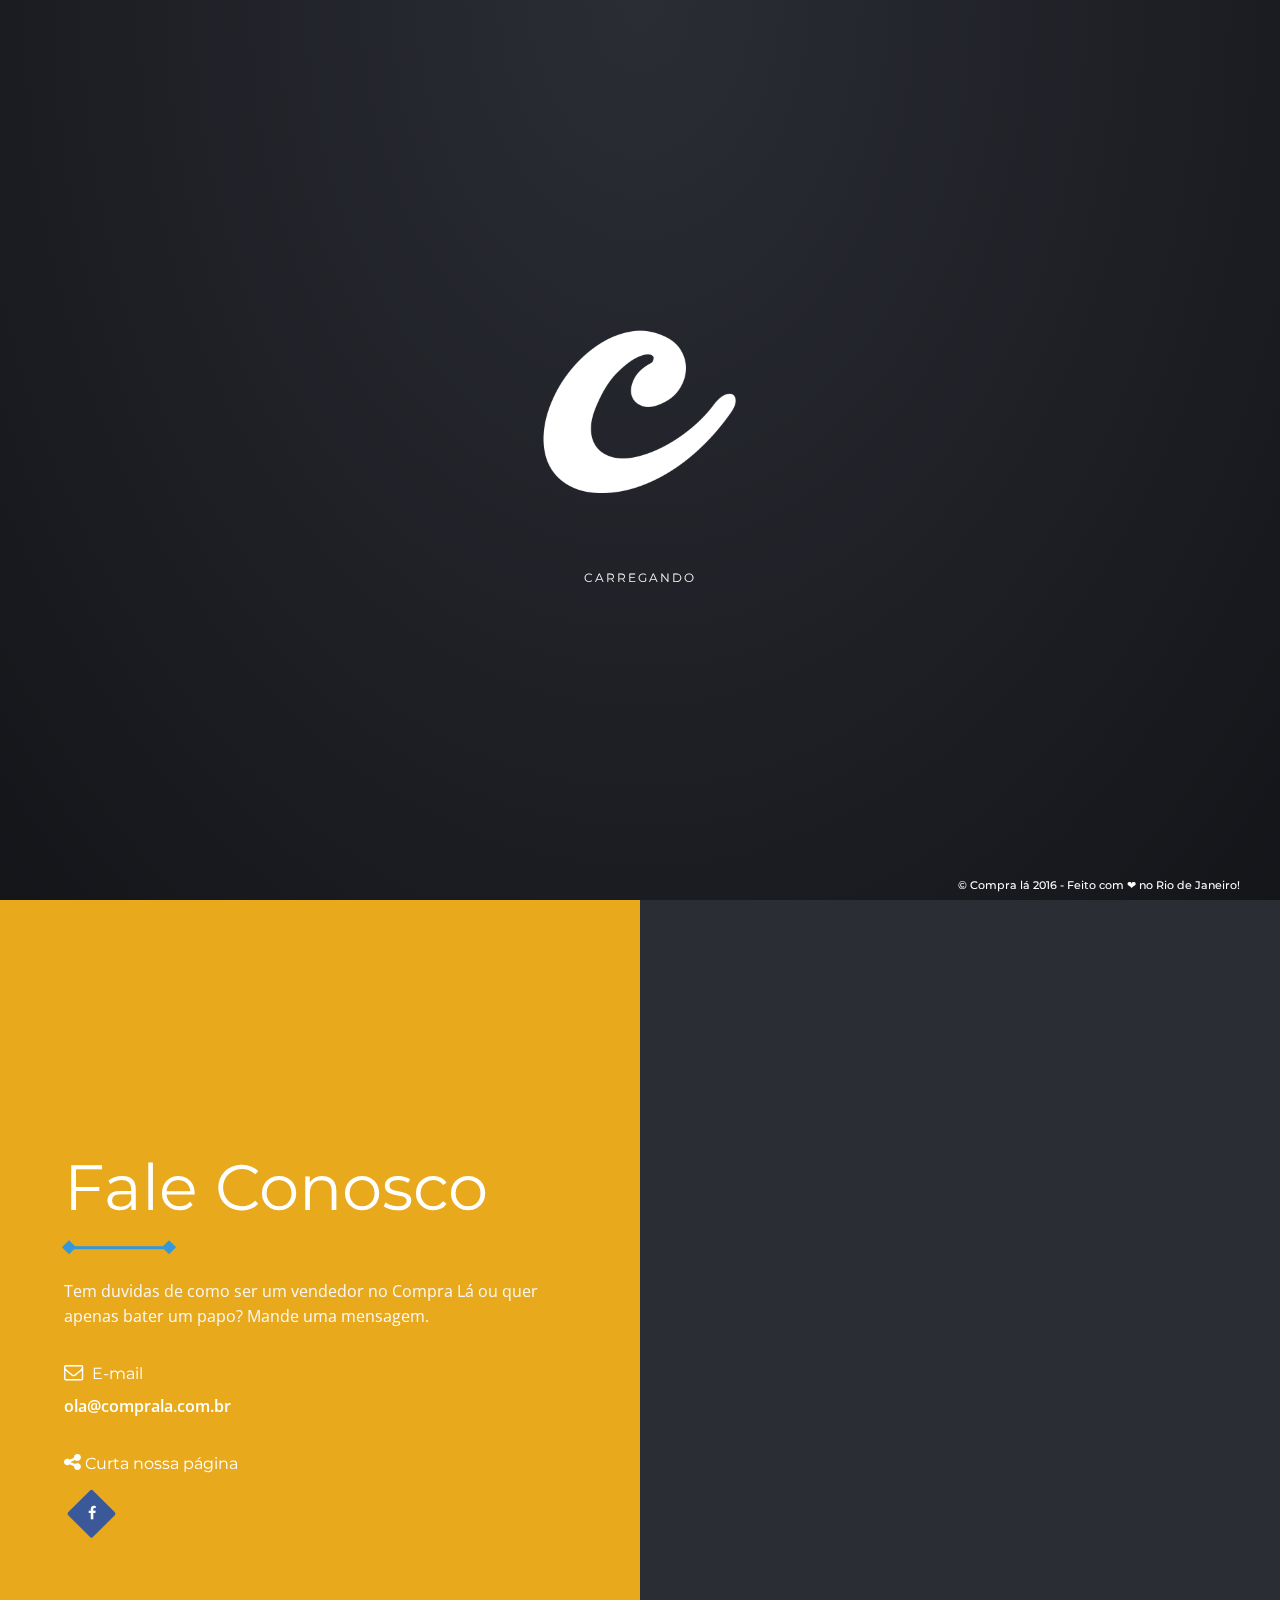
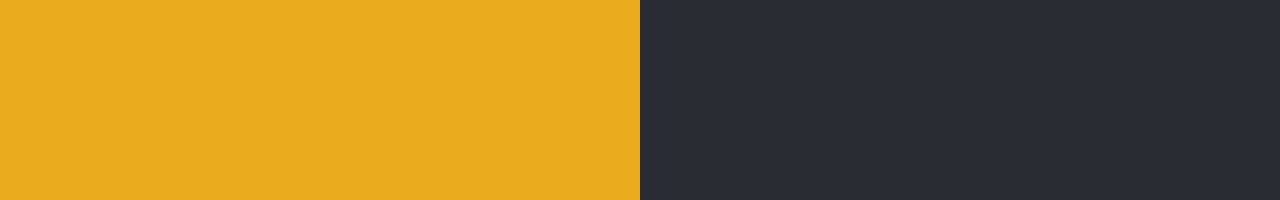
<file: Landing Page/index.html>
<!DOCTYPE html>
<html lang="en-us" class="no-js">

	<head>
		<meta charset="utf-8">
        <title>Compra Lá: Compra e venda de serviços</title>
        <meta name="description" content="COMPRA LÁ">
        <meta name="viewport" content="width=device-width, initial-scale=1.0">
        <meta name="author" content="Vinícius Terranova">

        <!-- ================= Favicon ================== -->
        <!-- Standard -->
        <link rel="shortcut icon" href="img/favicon.png">
        <!-- Retina iPad Touch Icon-->
        <link rel="apple-touch-icon" sizes="144x144" href="img/favicon-retina-ipad.png">
        <!-- Retina iPhone Touch Icon-->
        <link rel="apple-touch-icon" sizes="114x114" href="img/favicon-retina-iphone.png">
        <!-- Standard iPad Touch Icon--> 
        <link rel="apple-touch-icon" sizes="72x72" href="img/favicon-standard-ipad.png">
        <!-- Standard iPhone Touch Icon--> 
        <link rel="apple-touch-icon" sizes="57x57" href="img/favicon-standard-iphone.png">

        <!-- ============== Resources style ============== -->
        <link rel="stylesheet" href="css/style-3.css" />

		<!-- Modernizr runs quickly on page load to detect features -->
		<script src="js/modernizr.js"></script>
	</head>
	
	<body>

	<!-- OPEN - Loading part -->
	<div class="loading-part animated-middle">

		<!-- OPEN - Content -->
		<div class="item-title text-center">

			<!-- Your logo -->
			<img src="img/logoLoading.png" alt="" class="logo-loading" />

			<!-- Dots loading -->
			<div class="loader">
				<span></span>
				<span></span>
				<span></span>
			</div>

			<p class="loading-text">CARREGANDO</p>

		</div> <!-- CLOSE - Content -->

	</div> <!-- CLOSE - Loading part -->

	<!-- Main borders around the screen -->
	<!-- <div class="border-bar-top"></div>
	<div class="border-bar-right"></div>
	<div class="border-bar-bottom"></div>
	<div class="border-bar-left"></div> -->

	<!-- OPEN - MultiScroll Div -->
	<div id="multi-div">

		<!-- OPEN - LEFT PART -->
		<div class="ms-left animated-middle">
				
			<!-- OPEN - 1st Left Part -->
			<div class="ms-section" id="left1">
				
				<!-- Overlay -->
				<div class="overlay"></div>

				<!-- OPEN - Content -->
				<div class="item-title text-center">

					<!-- Your logo -->
					<img src="img/logo2.png" alt="" class="brand-logo"/>
					
					<h1>v2.0</h1>

					<div class="separator-middle"></div>

					<p>Um novo Compra Lá está nascendo. Novas ferramentas, novas categorias, muitos serviços. Fique ligado!</p>

				</div> <!-- CLOSE - Content -->

				<!-- Mouse Scroll -->
				<div class="mouse"></div>

				<p class="scroll">SCROLL
					<br>
					<span>ou use as setas &nbsp;<i class="fa fa-arrow-circle-down"></i> <i class="fa fa-arrow-circle-up"></i></span>
				</p>
			
			</div> <!-- CLOSE - 1st Left Part -->

			

			<!-- OPEN - 4th Left Part -->
			<div class="ms-section" id="left4">

				<!-- Overlay -->
				<!--<div class="overlay"></div>-->

				<!-- OPEN - Content -->
				<div class="item-title">
					
					<h2>Fale Conosco</h2>

	            	<div class="separator"></div>

	            	<p>Tem duvidas de como ser um vendedor no Compra Lá ou quer apenas bater um papo? Mande uma mensagem.</p>
	            	
					<!-- OPEN - Contact row -->
					<div class="row">

						<!-- OPEN - Block contact -->
						<div class="col-xs-12 col-sm-12 col-lg-4 block-contact">
							
							<h3><i class="fa fa-envelope-o"></i> E-mail</h3>

							<p>
								<strong><a href="mailto:moet@exemple.com">ola@comprala.com.br</a></strong><br>
							</p>

						</div> <!-- CLOSE - Block contact -->

					</div> <!-- CLOSE - Contact row -->

					<!-- OPEN - Contact row -->
					<div class="row">

						<!-- OPEN - Block contact -->
						<div class="col-xs-12 col-sm-12 col-lg-12 block-contact">

							<h3><i class="fa fa-share-alt"></i>Curta nossa página</h3>

							<!-- OPEN - Social Media -->
							<div id="social-nav">
								<ul>
									<!-- Facebook -->
									<li data-toggle="tooltip" data-placement="bottom" data-title="Like us!" data-trigger="hover">
										<a href="http://www.facebook.com/CompreLa" target="_blank" class="facebook-color social-media"><i class="fa fa-facebook"></i></a>
									</li>

								</ul>
							</div> <!-- CLOSE - Social Media -->

						</div> <!-- CLOSE - Block contact -->

					</div> <!-- CLOSE - Contact row -->

				</div> <!-- CLOSE - Content -->

			</div> <!-- CLOSE - 4th Left Part -->

		</div> <!-- CLOSE - LEFT PART -->

		<!-- OPEN - RIGHT PART -->
		<div class="ms-right animated-middle" id="right-part">

			<!-- OPEN - 1st Right Part -->
			<div class="ms-section" id="right1">
				
				<!-- Overlay -->
				<!--<div class="overlay"></div>-->

				<!-- OPEN - Content -->
				<div class="item-title text-center">

					<!-- OPEN - Countdown part -->
					<div id="countdown_dashboard">

						<!-- OPEN - Countdown row -->
						<div class="row">
	                
	                        <!-- OPEN - Figures days -->
	                        <div class="col-xs-12 col-sm-12 col-lg-12 dash-glob">
	                            
	                            <!-- Days / if you need only 2 figures for the day, delete the first line <div class="digit">0</div> -->
	                            <div class="dash days_dash">
	                                 <!-- <div class="digit animated-middle opacity-0">0</div> -->
	                                <div class="digit animated-middle opacity-0">0</div>
	                                <div class="digit animated-middle opacity-0">0</div>
	                                <div class="text-right animated-middle opacity-0">Dias</div>
	                            </div>

	                        </div> <!-- CLOSE - Figures days -->

	                        <!-- OPEN - Text under -->
	                        <div class="col-xs-12 col-sm-12 col-lg-12 text-day">

	                        	<!-- <h3>Days Before the Launch...</h3> -->
	                        	<h3 class="text-news animated-middle opacity-0">...para o<span class="point"> grande lançamento</span></h3>

			                	<!-- OPEN - Newsletter part -->
								<div id="subscribe" class="animated-middle opacity-0">

					                <!-- OPEN - Newsletter form -->
					                <form action="php/notify-me.php" id="notifyMe" method="POST">

					                    <div class="form-group">

					                        <div class="controls">
					                            
					                        	<!-- Field  -->
					                        	<input type="text" id="mail-sub" name="email" placeholder="Digite seu e-mail e fique ligado!" onfocus="this.placeholder = ''" onblur="this.placeholder = 'Digite seu e-mail e fique ligado!'" class="form-control email srequiredField" />

					                            <!-- Button  -->
					                            <button class="btn btn-lg submit">Me avise!</button>

					                            <div class="clear"></div>

					                        </div>

					                    </div>

					                </form> <!-- CLOSE - Newsletter form -->

									<!-- OPEN - Newsletter message -->
									<div class="block-message">

										<div class="message">

											<p class="notify-valid"></p>

										</div>

									</div> <!-- CLOSE - Newsletter message -->

				        		</div> <!-- CLOSE - Newsletter part -->

	                        </div> <!-- CLOSE - Text under -->

	                    </div> <!-- CLOSE - Countdown row -->

	                </div> <!-- CLOSE - Countdown part -->

				</div> <!-- CLOSE - Content -->

			</div> <!-- CLOSE - 1st Right Part -->
			
			<!-- OPEN - 4th Right Part -->
			<div class="ms-section" id="right4">

				<!-- Overlay -->
				<div class="overlay"></div>

				<!-- OPEN - Content -->
				<div class="item-title text-center">
				
					<!-- Contact form -->
                	<form id="contact-form" name="contact-form" method="POST" data-name="Contact Form">

                		<div class="row">

                            <!-- Full name -->
                            <div class="col-xs-12 col-sm-6 col-lg-6">
                                <div class="form-group">
                                    <input type="text" id="name" class="form form-control" placeholder="Nome" onfocus="this.placeholder = ''" onblur="this.placeholder = 'Nome'" name="name" data-name="Name" required>
                                </div>
                            </div>

                            <!-- E-mail -->
                            <div class="col-xs-12 col-sm-6 col-lg-6">
                                <div class="form-group">
                                    <input type="email" id="email" class="form form-control" placeholder="E-mail" onfocus="this.placeholder = ''" onblur="this.placeholder = 'E-mail'" name="email-address" data-name="Email Address" required>
                                </div>
                            </div>

                            <!-- Subject -->
                            <div class="col-xs-12 col-sm-12 col-lg-12">
                                <div class="form-group">
                                    <input type="text" id="subject" class="form form-control" placeholder="Assunto" onfocus="this.placeholder = ''" onblur="this.placeholder = 'Assunto'" name="subject" data-name="Subject">
                                </div>
                            </div>

                            <!-- Message -->
                            <div class="col-xs-12 col-sm-12 col-lg-12 no-padding">
                                <div class="form-group">
                                    <textarea id="text-area" class="form textarea form-control" placeholder="Mensagem" onfocus="this.placeholder = ''" onblur="this.placeholder = 'Mensagem'" name="message" data-name="Text Area" required></textarea>
                                </div>
                            </div>

                        </div>

                    	<!-- Button submit -->
                    	<button type="submit" id="valid-form" class="btn btn-color">Enviar</button>
        
                    </form>
                    <!-- /. Contact form -->
                        
					<div id="block-answer">
						<div id="answer"></div>
					</div>

				</div> <!-- CLOSE - Content -->

			</div> <!-- CLOSE - 4th Right Part -->

		</div> <!-- CLOSE - RIGHT PART -->

	</div> <!-- CLOSE - MultiScroll Div -->

	<!-- Social -->
	<div class="social-icons animated-middle opacity-0">
		<a href="http://www.facebook.com/CompreLa" target="_blank" title=""><i class="fa fa-facebook"></i></a>
	</div>

	<!-- Copyright -->
	<p class="copyright">© Compra lá 2016 - Feito com &#10084; no Rio de Janeiro!</p>

	<!-- ///////////////////\\\\\\\\\\\\\\\\\\\ -->
    <!-- ********** Resources jQuery ********** -->
    <!-- \\\\\\\\\\\\\\\\\\\/////////////////// -->
	
	<!-- * Libraries jQuery, Easing and Bootstrap - Be careful to not remove them * -->
	<script src="js/jquery.min.js"></script>
	<script src="js/jquery.easings.min.js"></script>
	<script src="js/bootstrap.min.js"></script>

	<!-- Google Maps API -->
	<script src="http://maps.google.com/maps/api/js?sensor=false"></script>

	<!-- Countdown plugin -->
	<script src="js/countdown.js"></script>

	<!-- Newsletter plugin -->
	<script src="js/notifyMe.js"></script>

	<!-- MultiScroll plugin -->
	<script src="js/jquery.multiscroll.js"></script>

	<!-- Main JS File -->
	<script src="js/main.js"></script>

	<!-- Contact form plugin -->
	<script src="js/contact-me.js"></script>

	<!-- Swipebox plugin -->
	<script src="js/jquery.swipebox.js"></script>

	<!-- Background plugin -->
	<script src="js/vegas.js"></script>

	<!-- Background settings -->
	<script>
  
	// Section ----------------------- **
	$('#left1').vegas({
        slides: [
            { src: 'img/left-slide-1.jpg' },
        ],

        // Delay beetween slides in milliseconds.
	    delay: 5000,

		// Chose your transition effect (See the documentation provided in your download pack)
		transition: 'slideUp',

		align:              'top',
        valign:             'right',
    });

    // Section ----------------------- **
    $('#left2').vegas({
        slides: [
            { src: 'img/left-slide-2.jpg' },
        ]
    });

    // Section ----------------------- **
    $('#left3').vegas({
        slides: [
            { src: 'img/left-slide-2.jpg' },
        ]
    });

    // Section ----------------------- **
    $('#left4').vegas({
        slides: [
            { src: 'img/left-slide-2.jpg' },
        ]
    });

    // Section ----------------------- **
    $('#right1').vegas({
        slides: [
            { src: 'img/right-slide-1.jpg' },
        ],

        // Delay beetween slides in milliseconds.
	    delay: 5000,

		// Chose your transition effect (See the documentation provided in your download pack)
		transition: 'slideDown',

		align:              'top',
        valign:             'left',
    });

    // Section ----------------------- **
    $('#right2').vegas({
        slides: [
            { src: 'img/right-slide-2.jpg' },
        ]
    });

    // Section ----------------------- **
    $('#right3').vegas({
        slides: [
            { src: 'img/right-slide-2.jpg' },
        ]
    });

    // Section ----------------------- **
    $('#right4').vegas({
        slides: [
            { src: 'img/right-slide-2.jpg' },
        ]
    });
	    
	</script>

	<!--[if lt IE 10]><script type="text/javascript" src="js/placeholder.js"></script><![endif]-->

	</body>

</html>
</file>
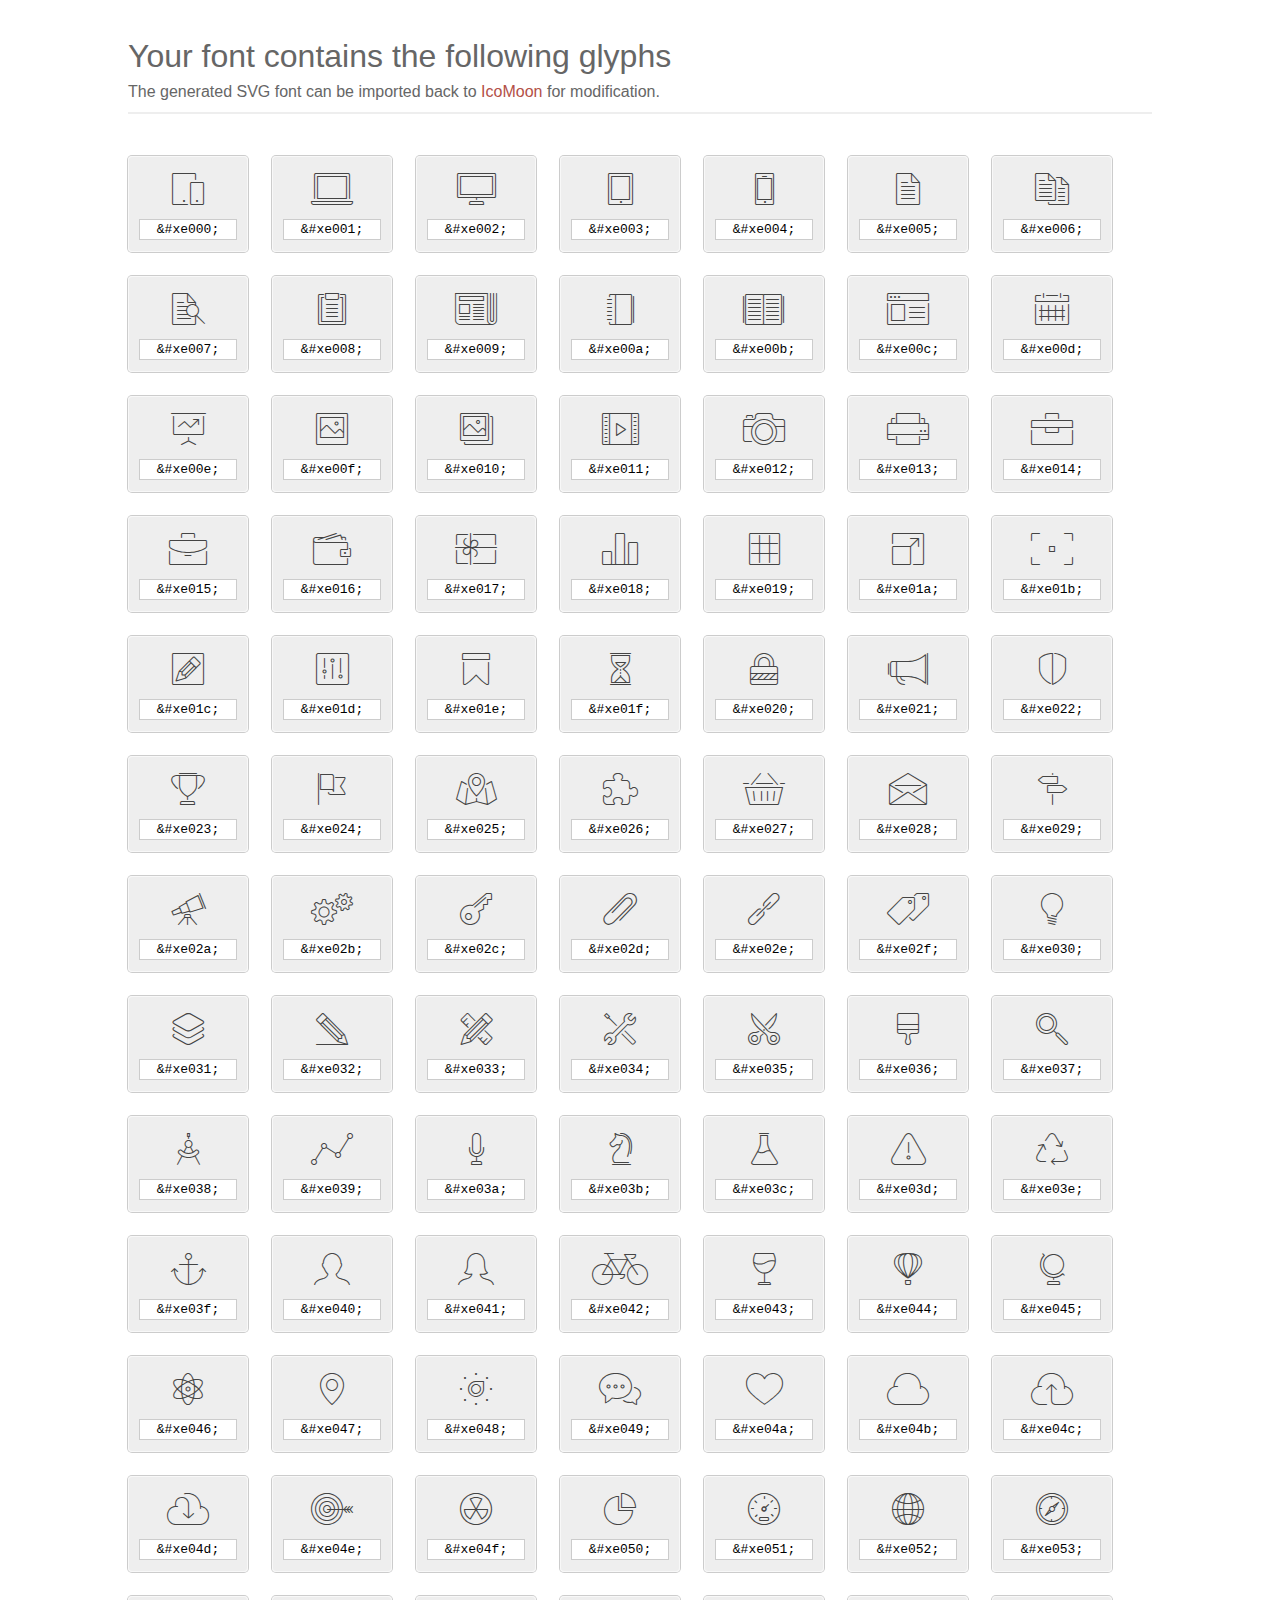
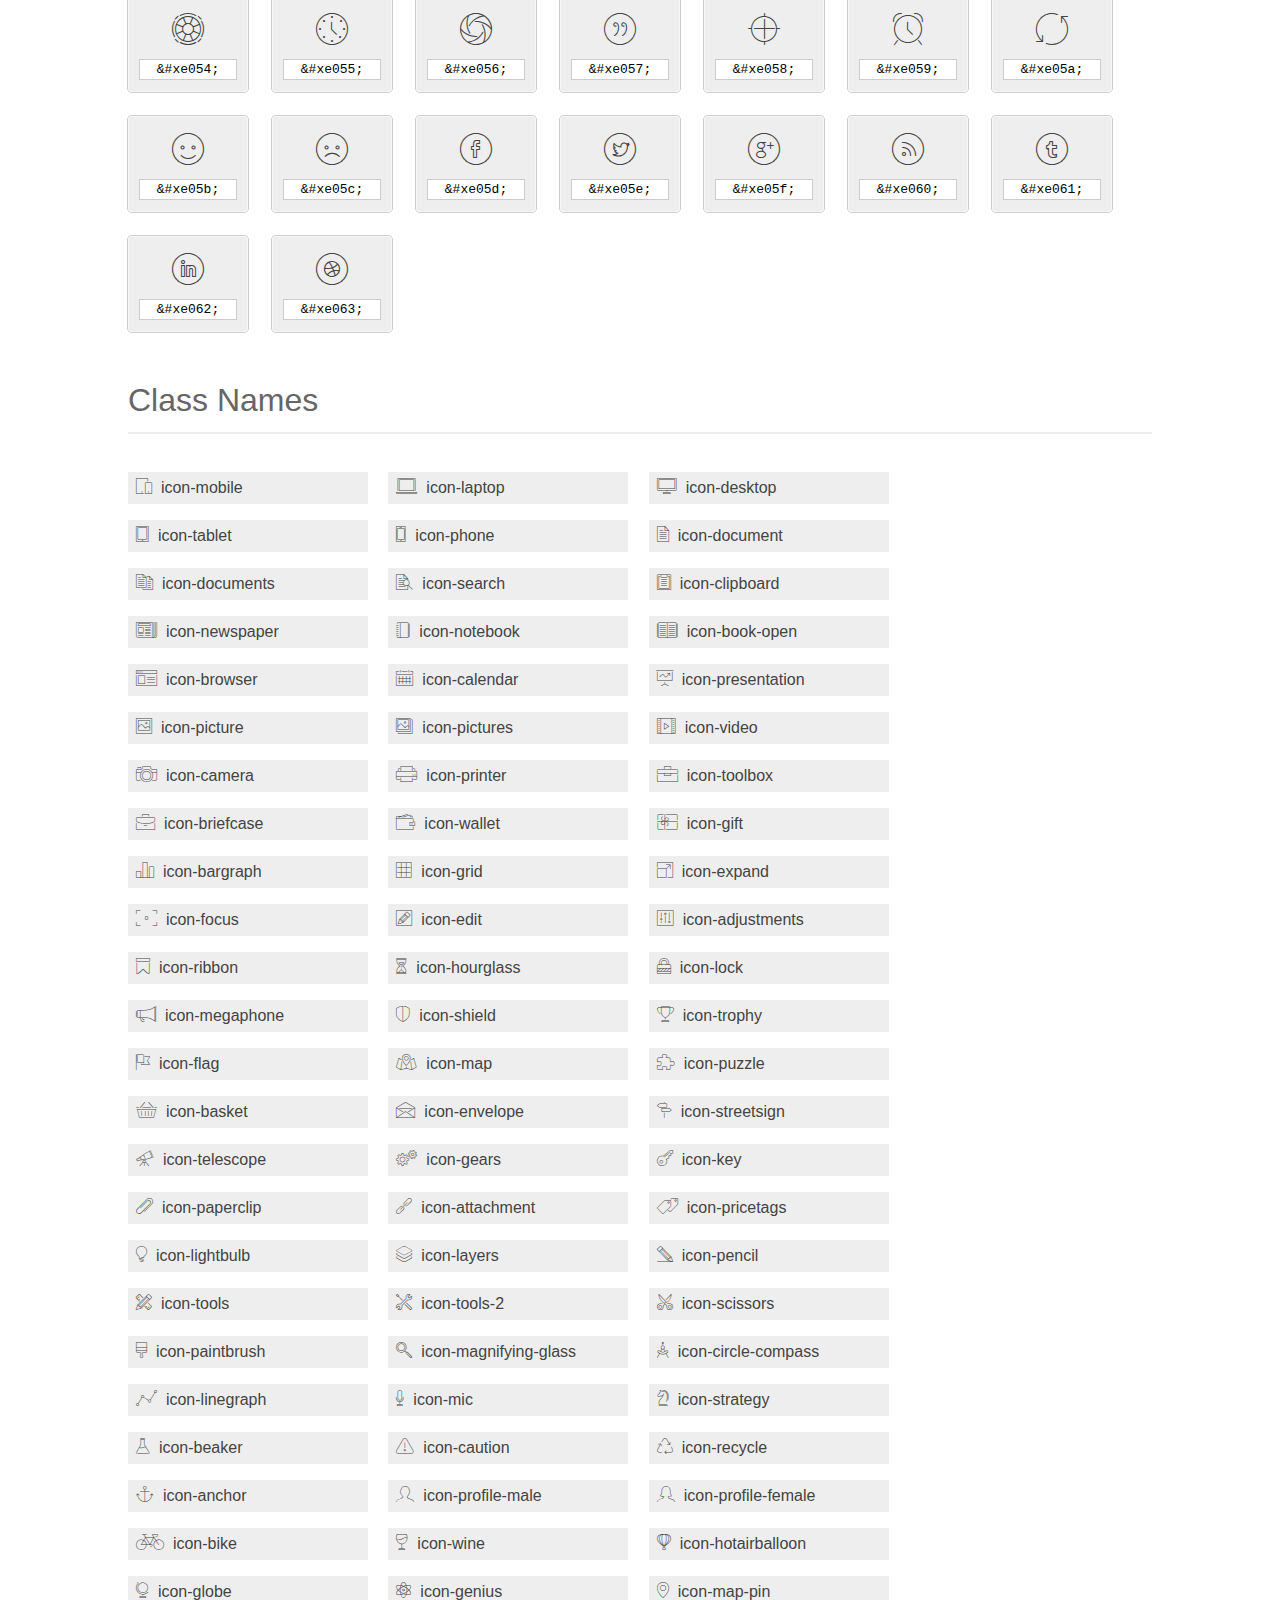
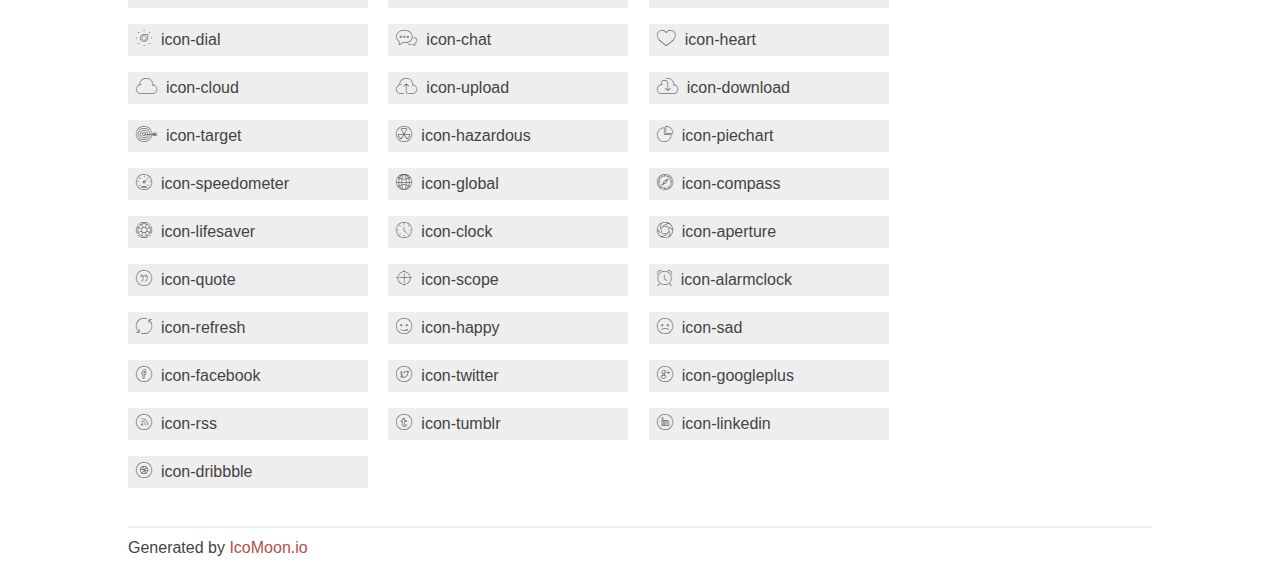
<file: Ebook Page/lib/et-line-font/index.html>
<!doctype html>
<html>
<head>
<title>Your Font/Glyphs</title>
<link rel="stylesheet" href="style.css" />
<!--[if lte IE 7]><script src="lte-ie7.js"></script><![endif]-->
<style>
	section, header, footer {display: block;}
	body {
		font-family: sans-serif;
		color: #444;
		line-height: 1.5;
		font-size: 1em;
	}
	* {
		-moz-box-sizing: border-box;
		-webkit-box-sizing: border-box;
		box-sizing: border-box;
		margin: 0;
		padding: 0;
	}
	.glyph {
		font-size: 16px;
		float: left;
		text-align: center;
		background: #eee;
		padding: .75em;
		margin: .75em 1.5em .75em 0;
		width: 7.5em;
		border-radius: .25em;
		box-shadow: inset 0 0 0 1px #f8f8f8, 0 0 0 1px #CCC;
	}
	.glyph input {
		font-family: consolas, monospace;
		font-size: 13px;
		width: 100%;
		text-align: center;
		border: 0;
		box-shadow: 0 0 0 1px #ccc;
		padding: .125em;
	}
	.w-main {
		width: 80%;
	}
	.centered {
		margin-left: auto;
		margin-right: auto;
	}
	.fs1 {
		font-size: 2em;
	}
	header {
		margin: 2em 0;
		padding-bottom: .5em;
		color: #666;
		box-shadow: 0 2px #eee;
	}
	header h1 {
		font-size: 2em;
		font-weight: normal;
	}
	.clearfix:before, .clearfix:after { content: ""; display: table; }
	.clearfix:after, .clear { clear: both; }
	footer {
		margin-top: 2em;
		padding: .5em 0;
		box-shadow: 0 -2px #eee;
	}
	a, a:visited {
		color: #B35047;
		text-decoration: none;
	}
	a:hover, a:focus {color: #000;}
	.box1 {
		font-size: 16px;
		display: inline-block;
		width: 15em;
		padding: .25em .5em;
		background: #eee;
		margin: .5em 1em .5em 0;
	}
</style>
</head>
<body>
	<div class="w-main centered">
	<section class="mtm clearfix" id="glyphs">
	<header>
		<h1>Your font contains the following glyphs</h1>
		<p>The generated SVG font can be imported back to <a href="http://icomoon.io/app">IcoMoon</a> for modification.</p>
	</header>
	<div class="glyph">
		<div class="fs1" aria-hidden="true" data-icon="&#xe000;"></div>
		<input type="text" readonly="readonly" value="&amp;#xe000;" />
	</div>
	<div class="glyph">
		<div class="fs1" aria-hidden="true" data-icon="&#xe001;"></div>
		<input type="text" readonly="readonly" value="&amp;#xe001;" />
	</div>
	<div class="glyph">
		<div class="fs1" aria-hidden="true" data-icon="&#xe002;"></div>
		<input type="text" readonly="readonly" value="&amp;#xe002;" />
	</div>
	<div class="glyph">
		<div class="fs1" aria-hidden="true" data-icon="&#xe003;"></div>
		<input type="text" readonly="readonly" value="&amp;#xe003;" />
	</div>
	<div class="glyph">
		<div class="fs1" aria-hidden="true" data-icon="&#xe004;"></div>
		<input type="text" readonly="readonly" value="&amp;#xe004;" />
	</div>
	<div class="glyph">
		<div class="fs1" aria-hidden="true" data-icon="&#xe005;"></div>
		<input type="text" readonly="readonly" value="&amp;#xe005;" />
	</div>
	<div class="glyph">
		<div class="fs1" aria-hidden="true" data-icon="&#xe006;"></div>
		<input type="text" readonly="readonly" value="&amp;#xe006;" />
	</div>
	<div class="glyph">
		<div class="fs1" aria-hidden="true" data-icon="&#xe007;"></div>
		<input type="text" readonly="readonly" value="&amp;#xe007;" />
	</div>
	<div class="glyph">
		<div class="fs1" aria-hidden="true" data-icon="&#xe008;"></div>
		<input type="text" readonly="readonly" value="&amp;#xe008;" />
	</div>
	<div class="glyph">
		<div class="fs1" aria-hidden="true" data-icon="&#xe009;"></div>
		<input type="text" readonly="readonly" value="&amp;#xe009;" />
	</div>
	<div class="glyph">
		<div class="fs1" aria-hidden="true" data-icon="&#xe00a;"></div>
		<input type="text" readonly="readonly" value="&amp;#xe00a;" />
	</div>
	<div class="glyph">
		<div class="fs1" aria-hidden="true" data-icon="&#xe00b;"></div>
		<input type="text" readonly="readonly" value="&amp;#xe00b;" />
	</div>
	<div class="glyph">
		<div class="fs1" aria-hidden="true" data-icon="&#xe00c;"></div>
		<input type="text" readonly="readonly" value="&amp;#xe00c;" />
	</div>
	<div class="glyph">
		<div class="fs1" aria-hidden="true" data-icon="&#xe00d;"></div>
		<input type="text" readonly="readonly" value="&amp;#xe00d;" />
	</div>
	<div class="glyph">
		<div class="fs1" aria-hidden="true" data-icon="&#xe00e;"></div>
		<input type="text" readonly="readonly" value="&amp;#xe00e;" />
	</div>
	<div class="glyph">
		<div class="fs1" aria-hidden="true" data-icon="&#xe00f;"></div>
		<input type="text" readonly="readonly" value="&amp;#xe00f;" />
	</div>
	<div class="glyph">
		<div class="fs1" aria-hidden="true" data-icon="&#xe010;"></div>
		<input type="text" readonly="readonly" value="&amp;#xe010;" />
	</div>
	<div class="glyph">
		<div class="fs1" aria-hidden="true" data-icon="&#xe011;"></div>
		<input type="text" readonly="readonly" value="&amp;#xe011;" />
	</div>
	<div class="glyph">
		<div class="fs1" aria-hidden="true" data-icon="&#xe012;"></div>
		<input type="text" readonly="readonly" value="&amp;#xe012;" />
	</div>
	<div class="glyph">
		<div class="fs1" aria-hidden="true" data-icon="&#xe013;"></div>
		<input type="text" readonly="readonly" value="&amp;#xe013;" />
	</div>
	<div class="glyph">
		<div class="fs1" aria-hidden="true" data-icon="&#xe014;"></div>
		<input type="text" readonly="readonly" value="&amp;#xe014;" />
	</div>
	<div class="glyph">
		<div class="fs1" aria-hidden="true" data-icon="&#xe015;"></div>
		<input type="text" readonly="readonly" value="&amp;#xe015;" />
	</div>
	<div class="glyph">
		<div class="fs1" aria-hidden="true" data-icon="&#xe016;"></div>
		<input type="text" readonly="readonly" value="&amp;#xe016;" />
	</div>
	<div class="glyph">
		<div class="fs1" aria-hidden="true" data-icon="&#xe017;"></div>
		<input type="text" readonly="readonly" value="&amp;#xe017;" />
	</div>
	<div class="glyph">
		<div class="fs1" aria-hidden="true" data-icon="&#xe018;"></div>
		<input type="text" readonly="readonly" value="&amp;#xe018;" />
	</div>
	<div class="glyph">
		<div class="fs1" aria-hidden="true" data-icon="&#xe019;"></div>
		<input type="text" readonly="readonly" value="&amp;#xe019;" />
	</div>
	<div class="glyph">
		<div class="fs1" aria-hidden="true" data-icon="&#xe01a;"></div>
		<input type="text" readonly="readonly" value="&amp;#xe01a;" />
	</div>
	<div class="glyph">
		<div class="fs1" aria-hidden="true" data-icon="&#xe01b;"></div>
		<input type="text" readonly="readonly" value="&amp;#xe01b;" />
	</div>
	<div class="glyph">
		<div class="fs1" aria-hidden="true" data-icon="&#xe01c;"></div>
		<input type="text" readonly="readonly" value="&amp;#xe01c;" />
	</div>
	<div class="glyph">
		<div class="fs1" aria-hidden="true" data-icon="&#xe01d;"></div>
		<input type="text" readonly="readonly" value="&amp;#xe01d;" />
	</div>
	<div class="glyph">
		<div class="fs1" aria-hidden="true" data-icon="&#xe01e;"></div>
		<input type="text" readonly="readonly" value="&amp;#xe01e;" />
	</div>
	<div class="glyph">
		<div class="fs1" aria-hidden="true" data-icon="&#xe01f;"></div>
		<input type="text" readonly="readonly" value="&amp;#xe01f;" />
	</div>
	<div class="glyph">
		<div class="fs1" aria-hidden="true" data-icon="&#xe020;"></div>
		<input type="text" readonly="readonly" value="&amp;#xe020;" />
	</div>
	<div class="glyph">
		<div class="fs1" aria-hidden="true" data-icon="&#xe021;"></div>
		<input type="text" readonly="readonly" value="&amp;#xe021;" />
	</div>
	<div class="glyph">
		<div class="fs1" aria-hidden="true" data-icon="&#xe022;"></div>
		<input type="text" readonly="readonly" value="&amp;#xe022;" />
	</div>
	<div class="glyph">
		<div class="fs1" aria-hidden="true" data-icon="&#xe023;"></div>
		<input type="text" readonly="readonly" value="&amp;#xe023;" />
	</div>
	<div class="glyph">
		<div class="fs1" aria-hidden="true" data-icon="&#xe024;"></div>
		<input type="text" readonly="readonly" value="&amp;#xe024;" />
	</div>
	<div class="glyph">
		<div class="fs1" aria-hidden="true" data-icon="&#xe025;"></div>
		<input type="text" readonly="readonly" value="&amp;#xe025;" />
	</div>
	<div class="glyph">
		<div class="fs1" aria-hidden="true" data-icon="&#xe026;"></div>
		<input type="text" readonly="readonly" value="&amp;#xe026;" />
	</div>
	<div class="glyph">
		<div class="fs1" aria-hidden="true" data-icon="&#xe027;"></div>
		<input type="text" readonly="readonly" value="&amp;#xe027;" />
	</div>
	<div class="glyph">
		<div class="fs1" aria-hidden="true" data-icon="&#xe028;"></div>
		<input type="text" readonly="readonly" value="&amp;#xe028;" />
	</div>
	<div class="glyph">
		<div class="fs1" aria-hidden="true" data-icon="&#xe029;"></div>
		<input type="text" readonly="readonly" value="&amp;#xe029;" />
	</div>
	<div class="glyph">
		<div class="fs1" aria-hidden="true" data-icon="&#xe02a;"></div>
		<input type="text" readonly="readonly" value="&amp;#xe02a;" />
	</div>
	<div class="glyph">
		<div class="fs1" aria-hidden="true" data-icon="&#xe02b;"></div>
		<input type="text" readonly="readonly" value="&amp;#xe02b;" />
	</div>
	<div class="glyph">
		<div class="fs1" aria-hidden="true" data-icon="&#xe02c;"></div>
		<input type="text" readonly="readonly" value="&amp;#xe02c;" />
	</div>
	<div class="glyph">
		<div class="fs1" aria-hidden="true" data-icon="&#xe02d;"></div>
		<input type="text" readonly="readonly" value="&amp;#xe02d;" />
	</div>
	<div class="glyph">
		<div class="fs1" aria-hidden="true" data-icon="&#xe02e;"></div>
		<input type="text" readonly="readonly" value="&amp;#xe02e;" />
	</div>
	<div class="glyph">
		<div class="fs1" aria-hidden="true" data-icon="&#xe02f;"></div>
		<input type="text" readonly="readonly" value="&amp;#xe02f;" />
	</div>
	<div class="glyph">
		<div class="fs1" aria-hidden="true" data-icon="&#xe030;"></div>
		<input type="text" readonly="readonly" value="&amp;#xe030;" />
	</div>
	<div class="glyph">
		<div class="fs1" aria-hidden="true" data-icon="&#xe031;"></div>
		<input type="text" readonly="readonly" value="&amp;#xe031;" />
	</div>
	<div class="glyph">
		<div class="fs1" aria-hidden="true" data-icon="&#xe032;"></div>
		<input type="text" readonly="readonly" value="&amp;#xe032;" />
	</div>
	<div class="glyph">
		<div class="fs1" aria-hidden="true" data-icon="&#xe033;"></div>
		<input type="text" readonly="readonly" value="&amp;#xe033;" />
	</div>
	<div class="glyph">
		<div class="fs1" aria-hidden="true" data-icon="&#xe034;"></div>
		<input type="text" readonly="readonly" value="&amp;#xe034;" />
	</div>
	<div class="glyph">
		<div class="fs1" aria-hidden="true" data-icon="&#xe035;"></div>
		<input type="text" readonly="readonly" value="&amp;#xe035;" />
	</div>
	<div class="glyph">
		<div class="fs1" aria-hidden="true" data-icon="&#xe036;"></div>
		<input type="text" readonly="readonly" value="&amp;#xe036;" />
	</div>
	<div class="glyph">
		<div class="fs1" aria-hidden="true" data-icon="&#xe037;"></div>
		<input type="text" readonly="readonly" value="&amp;#xe037;" />
	</div>
	<div class="glyph">
		<div class="fs1" aria-hidden="true" data-icon="&#xe038;"></div>
		<input type="text" readonly="readonly" value="&amp;#xe038;" />
	</div>
	<div class="glyph">
		<div class="fs1" aria-hidden="true" data-icon="&#xe039;"></div>
		<input type="text" readonly="readonly" value="&amp;#xe039;" />
	</div>
	<div class="glyph">
		<div class="fs1" aria-hidden="true" data-icon="&#xe03a;"></div>
		<input type="text" readonly="readonly" value="&amp;#xe03a;" />
	</div>
	<div class="glyph">
		<div class="fs1" aria-hidden="true" data-icon="&#xe03b;"></div>
		<input type="text" readonly="readonly" value="&amp;#xe03b;" />
	</div>
	<div class="glyph">
		<div class="fs1" aria-hidden="true" data-icon="&#xe03c;"></div>
		<input type="text" readonly="readonly" value="&amp;#xe03c;" />
	</div>
	<div class="glyph">
		<div class="fs1" aria-hidden="true" data-icon="&#xe03d;"></div>
		<input type="text" readonly="readonly" value="&amp;#xe03d;" />
	</div>
	<div class="glyph">
		<div class="fs1" aria-hidden="true" data-icon="&#xe03e;"></div>
		<input type="text" readonly="readonly" value="&amp;#xe03e;" />
	</div>
	<div class="glyph">
		<div class="fs1" aria-hidden="true" data-icon="&#xe03f;"></div>
		<input type="text" readonly="readonly" value="&amp;#xe03f;" />
	</div>
	<div class="glyph">
		<div class="fs1" aria-hidden="true" data-icon="&#xe040;"></div>
		<input type="text" readonly="readonly" value="&amp;#xe040;" />
	</div>
	<div class="glyph">
		<div class="fs1" aria-hidden="true" data-icon="&#xe041;"></div>
		<input type="text" readonly="readonly" value="&amp;#xe041;" />
	</div>
	<div class="glyph">
		<div class="fs1" aria-hidden="true" data-icon="&#xe042;"></div>
		<input type="text" readonly="readonly" value="&amp;#xe042;" />
	</div>
	<div class="glyph">
		<div class="fs1" aria-hidden="true" data-icon="&#xe043;"></div>
		<input type="text" readonly="readonly" value="&amp;#xe043;" />
	</div>
	<div class="glyph">
		<div class="fs1" aria-hidden="true" data-icon="&#xe044;"></div>
		<input type="text" readonly="readonly" value="&amp;#xe044;" />
	</div>
	<div class="glyph">
		<div class="fs1" aria-hidden="true" data-icon="&#xe045;"></div>
		<input type="text" readonly="readonly" value="&amp;#xe045;" />
	</div>
	<div class="glyph">
		<div class="fs1" aria-hidden="true" data-icon="&#xe046;"></div>
		<input type="text" readonly="readonly" value="&amp;#xe046;" />
	</div>
	<div class="glyph">
		<div class="fs1" aria-hidden="true" data-icon="&#xe047;"></div>
		<input type="text" readonly="readonly" value="&amp;#xe047;" />
	</div>
	<div class="glyph">
		<div class="fs1" aria-hidden="true" data-icon="&#xe048;"></div>
		<input type="text" readonly="readonly" value="&amp;#xe048;" />
	</div>
	<div class="glyph">
		<div class="fs1" aria-hidden="true" data-icon="&#xe049;"></div>
		<input type="text" readonly="readonly" value="&amp;#xe049;" />
	</div>
	<div class="glyph">
		<div class="fs1" aria-hidden="true" data-icon="&#xe04a;"></div>
		<input type="text" readonly="readonly" value="&amp;#xe04a;" />
	</div>
	<div class="glyph">
		<div class="fs1" aria-hidden="true" data-icon="&#xe04b;"></div>
		<input type="text" readonly="readonly" value="&amp;#xe04b;" />
	</div>
	<div class="glyph">
		<div class="fs1" aria-hidden="true" data-icon="&#xe04c;"></div>
		<input type="text" readonly="readonly" value="&amp;#xe04c;" />
	</div>
	<div class="glyph">
		<div class="fs1" aria-hidden="true" data-icon="&#xe04d;"></div>
		<input type="text" readonly="readonly" value="&amp;#xe04d;" />
	</div>
	<div class="glyph">
		<div class="fs1" aria-hidden="true" data-icon="&#xe04e;"></div>
		<input type="text" readonly="readonly" value="&amp;#xe04e;" />
	</div>
	<div class="glyph">
		<div class="fs1" aria-hidden="true" data-icon="&#xe04f;"></div>
		<input type="text" readonly="readonly" value="&amp;#xe04f;" />
	</div>
	<div class="glyph">
		<div class="fs1" aria-hidden="true" data-icon="&#xe050;"></div>
		<input type="text" readonly="readonly" value="&amp;#xe050;" />
	</div>
	<div class="glyph">
		<div class="fs1" aria-hidden="true" data-icon="&#xe051;"></div>
		<input type="text" readonly="readonly" value="&amp;#xe051;" />
	</div>
	<div class="glyph">
		<div class="fs1" aria-hidden="true" data-icon="&#xe052;"></div>
		<input type="text" readonly="readonly" value="&amp;#xe052;" />
	</div>
	<div class="glyph">
		<div class="fs1" aria-hidden="true" data-icon="&#xe053;"></div>
		<input type="text" readonly="readonly" value="&amp;#xe053;" />
	</div>
	<div class="glyph">
		<div class="fs1" aria-hidden="true" data-icon="&#xe054;"></div>
		<input type="text" readonly="readonly" value="&amp;#xe054;" />
	</div>
	<div class="glyph">
		<div class="fs1" aria-hidden="true" data-icon="&#xe055;"></div>
		<input type="text" readonly="readonly" value="&amp;#xe055;" />
	</div>
	<div class="glyph">
		<div class="fs1" aria-hidden="true" data-icon="&#xe056;"></div>
		<input type="text" readonly="readonly" value="&amp;#xe056;" />
	</div>
	<div class="glyph">
		<div class="fs1" aria-hidden="true" data-icon="&#xe057;"></div>
		<input type="text" readonly="readonly" value="&amp;#xe057;" />
	</div>
	<div class="glyph">
		<div class="fs1" aria-hidden="true" data-icon="&#xe058;"></div>
		<input type="text" readonly="readonly" value="&amp;#xe058;" />
	</div>
	<div class="glyph">
		<div class="fs1" aria-hidden="true" data-icon="&#xe059;"></div>
		<input type="text" readonly="readonly" value="&amp;#xe059;" />
	</div>
	<div class="glyph">
		<div class="fs1" aria-hidden="true" data-icon="&#xe05a;"></div>
		<input type="text" readonly="readonly" value="&amp;#xe05a;" />
	</div>
	<div class="glyph">
		<div class="fs1" aria-hidden="true" data-icon="&#xe05b;"></div>
		<input type="text" readonly="readonly" value="&amp;#xe05b;" />
	</div>
	<div class="glyph">
		<div class="fs1" aria-hidden="true" data-icon="&#xe05c;"></div>
		<input type="text" readonly="readonly" value="&amp;#xe05c;" />
	</div>
	<div class="glyph">
		<div class="fs1" aria-hidden="true" data-icon="&#xe05d;"></div>
		<input type="text" readonly="readonly" value="&amp;#xe05d;" />
	</div>
	<div class="glyph">
		<div class="fs1" aria-hidden="true" data-icon="&#xe05e;"></div>
		<input type="text" readonly="readonly" value="&amp;#xe05e;" />
	</div>
	<div class="glyph">
		<div class="fs1" aria-hidden="true" data-icon="&#xe05f;"></div>
		<input type="text" readonly="readonly" value="&amp;#xe05f;" />
	</div>
	<div class="glyph">
		<div class="fs1" aria-hidden="true" data-icon="&#xe060;"></div>
		<input type="text" readonly="readonly" value="&amp;#xe060;" />
	</div>
	<div class="glyph">
		<div class="fs1" aria-hidden="true" data-icon="&#xe061;"></div>
		<input type="text" readonly="readonly" value="&amp;#xe061;" />
	</div>
	<div class="glyph">
		<div class="fs1" aria-hidden="true" data-icon="&#xe062;"></div>
		<input type="text" readonly="readonly" value="&amp;#xe062;" />
	</div>
	<div class="glyph">
		<div class="fs1" aria-hidden="true" data-icon="&#xe063;"></div>
		<input type="text" readonly="readonly" value="&amp;#xe063;" />
	</div>
	</section>
	<div class="clear"></div>
	<section class="mtm clearfix" id="glyphs">
	<header>
		<h1>Class Names</h1>
	</header>
	<span class="box1">
		<span aria-hidden="true" class="icon-mobile"></span>
		&nbsp;icon-mobile
	</span>
	<span class="box1">
		<span aria-hidden="true" class="icon-laptop"></span>
		&nbsp;icon-laptop
	</span>
	<span class="box1">
		<span aria-hidden="true" class="icon-desktop"></span>
		&nbsp;icon-desktop
	</span>
	<span class="box1">
		<span aria-hidden="true" class="icon-tablet"></span>
		&nbsp;icon-tablet
	</span>
	<span class="box1">
		<span aria-hidden="true" class="icon-phone"></span>
		&nbsp;icon-phone
	</span>
	<span class="box1">
		<span aria-hidden="true" class="icon-document"></span>
		&nbsp;icon-document
	</span>
	<span class="box1">
		<span aria-hidden="true" class="icon-documents"></span>
		&nbsp;icon-documents
	</span>
	<span class="box1">
		<span aria-hidden="true" class="icon-search"></span>
		&nbsp;icon-search
	</span>
	<span class="box1">
		<span aria-hidden="true" class="icon-clipboard"></span>
		&nbsp;icon-clipboard
	</span>
	<span class="box1">
		<span aria-hidden="true" class="icon-newspaper"></span>
		&nbsp;icon-newspaper
	</span>
	<span class="box1">
		<span aria-hidden="true" class="icon-notebook"></span>
		&nbsp;icon-notebook
	</span>
	<span class="box1">
		<span aria-hidden="true" class="icon-book-open"></span>
		&nbsp;icon-book-open
	</span>
	<span class="box1">
		<span aria-hidden="true" class="icon-browser"></span>
		&nbsp;icon-browser
	</span>
	<span class="box1">
		<span aria-hidden="true" class="icon-calendar"></span>
		&nbsp;icon-calendar
	</span>
	<span class="box1">
		<span aria-hidden="true" class="icon-presentation"></span>
		&nbsp;icon-presentation
	</span>
	<span class="box1">
		<span aria-hidden="true" class="icon-picture"></span>
		&nbsp;icon-picture
	</span>
	<span class="box1">
		<span aria-hidden="true" class="icon-pictures"></span>
		&nbsp;icon-pictures
	</span>
	<span class="box1">
		<span aria-hidden="true" class="icon-video"></span>
		&nbsp;icon-video
	</span>
	<span class="box1">
		<span aria-hidden="true" class="icon-camera"></span>
		&nbsp;icon-camera
	</span>
	<span class="box1">
		<span aria-hidden="true" class="icon-printer"></span>
		&nbsp;icon-printer
	</span>
	<span class="box1">
		<span aria-hidden="true" class="icon-toolbox"></span>
		&nbsp;icon-toolbox
	</span>
	<span class="box1">
		<span aria-hidden="true" class="icon-briefcase"></span>
		&nbsp;icon-briefcase
	</span>
	<span class="box1">
		<span aria-hidden="true" class="icon-wallet"></span>
		&nbsp;icon-wallet
	</span>
	<span class="box1">
		<span aria-hidden="true" class="icon-gift"></span>
		&nbsp;icon-gift
	</span>
	<span class="box1">
		<span aria-hidden="true" class="icon-bargraph"></span>
		&nbsp;icon-bargraph
	</span>
	<span class="box1">
		<span aria-hidden="true" class="icon-grid"></span>
		&nbsp;icon-grid
	</span>
	<span class="box1">
		<span aria-hidden="true" class="icon-expand"></span>
		&nbsp;icon-expand
	</span>
	<span class="box1">
		<span aria-hidden="true" class="icon-focus"></span>
		&nbsp;icon-focus
	</span>
	<span class="box1">
		<span aria-hidden="true" class="icon-edit"></span>
		&nbsp;icon-edit
	</span>
	<span class="box1">
		<span aria-hidden="true" class="icon-adjustments"></span>
		&nbsp;icon-adjustments
	</span>
	<span class="box1">
		<span aria-hidden="true" class="icon-ribbon"></span>
		&nbsp;icon-ribbon
	</span>
	<span class="box1">
		<span aria-hidden="true" class="icon-hourglass"></span>
		&nbsp;icon-hourglass
	</span>
	<span class="box1">
		<span aria-hidden="true" class="icon-lock"></span>
		&nbsp;icon-lock
	</span>
	<span class="box1">
		<span aria-hidden="true" class="icon-megaphone"></span>
		&nbsp;icon-megaphone
	</span>
	<span class="box1">
		<span aria-hidden="true" class="icon-shield"></span>
		&nbsp;icon-shield
	</span>
	<span class="box1">
		<span aria-hidden="true" class="icon-trophy"></span>
		&nbsp;icon-trophy
	</span>
	<span class="box1">
		<span aria-hidden="true" class="icon-flag"></span>
		&nbsp;icon-flag
	</span>
	<span class="box1">
		<span aria-hidden="true" class="icon-map"></span>
		&nbsp;icon-map
	</span>
	<span class="box1">
		<span aria-hidden="true" class="icon-puzzle"></span>
		&nbsp;icon-puzzle
	</span>
	<span class="box1">
		<span aria-hidden="true" class="icon-basket"></span>
		&nbsp;icon-basket
	</span>
	<span class="box1">
		<span aria-hidden="true" class="icon-envelope"></span>
		&nbsp;icon-envelope
	</span>
	<span class="box1">
		<span aria-hidden="true" class="icon-streetsign"></span>
		&nbsp;icon-streetsign
	</span>
	<span class="box1">
		<span aria-hidden="true" class="icon-telescope"></span>
		&nbsp;icon-telescope
	</span>
	<span class="box1">
		<span aria-hidden="true" class="icon-gears"></span>
		&nbsp;icon-gears
	</span>
	<span class="box1">
		<span aria-hidden="true" class="icon-key"></span>
		&nbsp;icon-key
	</span>
	<span class="box1">
		<span aria-hidden="true" class="icon-paperclip"></span>
		&nbsp;icon-paperclip
	</span>
	<span class="box1">
		<span aria-hidden="true" class="icon-attachment"></span>
		&nbsp;icon-attachment
	</span>
	<span class="box1">
		<span aria-hidden="true" class="icon-pricetags"></span>
		&nbsp;icon-pricetags
	</span>
	<span class="box1">
		<span aria-hidden="true" class="icon-lightbulb"></span>
		&nbsp;icon-lightbulb
	</span>
	<span class="box1">
		<span aria-hidden="true" class="icon-layers"></span>
		&nbsp;icon-layers
	</span>
	<span class="box1">
		<span aria-hidden="true" class="icon-pencil"></span>
		&nbsp;icon-pencil
	</span>
	<span class="box1">
		<span aria-hidden="true" class="icon-tools"></span>
		&nbsp;icon-tools
	</span>
	<span class="box1">
		<span aria-hidden="true" class="icon-tools-2"></span>
		&nbsp;icon-tools-2
	</span>
	<span class="box1">
		<span aria-hidden="true" class="icon-scissors"></span>
		&nbsp;icon-scissors
	</span>
	<span class="box1">
		<span aria-hidden="true" class="icon-paintbrush"></span>
		&nbsp;icon-paintbrush
	</span>
	<span class="box1">
		<span aria-hidden="true" class="icon-magnifying-glass"></span>
		&nbsp;icon-magnifying-glass
	</span>
	<span class="box1">
		<span aria-hidden="true" class="icon-circle-compass"></span>
		&nbsp;icon-circle-compass
	</span>
	<span class="box1">
		<span aria-hidden="true" class="icon-linegraph"></span>
		&nbsp;icon-linegraph
	</span>
	<span class="box1">
		<span aria-hidden="true" class="icon-mic"></span>
		&nbsp;icon-mic
	</span>
	<span class="box1">
		<span aria-hidden="true" class="icon-strategy"></span>
		&nbsp;icon-strategy
	</span>
	<span class="box1">
		<span aria-hidden="true" class="icon-beaker"></span>
		&nbsp;icon-beaker
	</span>
	<span class="box1">
		<span aria-hidden="true" class="icon-caution"></span>
		&nbsp;icon-caution
	</span>
	<span class="box1">
		<span aria-hidden="true" class="icon-recycle"></span>
		&nbsp;icon-recycle
	</span>
	<span class="box1">
		<span aria-hidden="true" class="icon-anchor"></span>
		&nbsp;icon-anchor
	</span>
	<span class="box1">
		<span aria-hidden="true" class="icon-profile-male"></span>
		&nbsp;icon-profile-male
	</span>
	<span class="box1">
		<span aria-hidden="true" class="icon-profile-female"></span>
		&nbsp;icon-profile-female
	</span>
	<span class="box1">
		<span aria-hidden="true" class="icon-bike"></span>
		&nbsp;icon-bike
	</span>
	<span class="box1">
		<span aria-hidden="true" class="icon-wine"></span>
		&nbsp;icon-wine
	</span>
	<span class="box1">
		<span aria-hidden="true" class="icon-hotairballoon"></span>
		&nbsp;icon-hotairballoon
	</span>
	<span class="box1">
		<span aria-hidden="true" class="icon-globe"></span>
		&nbsp;icon-globe
	</span>
	<span class="box1">
		<span aria-hidden="true" class="icon-genius"></span>
		&nbsp;icon-genius
	</span>
	<span class="box1">
		<span aria-hidden="true" class="icon-map-pin"></span>
		&nbsp;icon-map-pin
	</span>
	<span class="box1">
		<span aria-hidden="true" class="icon-dial"></span>
		&nbsp;icon-dial
	</span>
	<span class="box1">
		<span aria-hidden="true" class="icon-chat"></span>
		&nbsp;icon-chat
	</span>
	<span class="box1">
		<span aria-hidden="true" class="icon-heart"></span>
		&nbsp;icon-heart
	</span>
	<span class="box1">
		<span aria-hidden="true" class="icon-cloud"></span>
		&nbsp;icon-cloud
	</span>
	<span class="box1">
		<span aria-hidden="true" class="icon-upload"></span>
		&nbsp;icon-upload
	</span>
	<span class="box1">
		<span aria-hidden="true" class="icon-download"></span>
		&nbsp;icon-download
	</span>
	<span class="box1">
		<span aria-hidden="true" class="icon-target"></span>
		&nbsp;icon-target
	</span>
	<span class="box1">
		<span aria-hidden="true" class="icon-hazardous"></span>
		&nbsp;icon-hazardous
	</span>
	<span class="box1">
		<span aria-hidden="true" class="icon-piechart"></span>
		&nbsp;icon-piechart
	</span>
	<span class="box1">
		<span aria-hidden="true" class="icon-speedometer"></span>
		&nbsp;icon-speedometer
	</span>
	<span class="box1">
		<span aria-hidden="true" class="icon-global"></span>
		&nbsp;icon-global
	</span>
	<span class="box1">
		<span aria-hidden="true" class="icon-compass"></span>
		&nbsp;icon-compass
	</span>
	<span class="box1">
		<span aria-hidden="true" class="icon-lifesaver"></span>
		&nbsp;icon-lifesaver
	</span>
	<span class="box1">
		<span aria-hidden="true" class="icon-clock"></span>
		&nbsp;icon-clock
	</span>
	<span class="box1">
		<span aria-hidden="true" class="icon-aperture"></span>
		&nbsp;icon-aperture
	</span>
	<span class="box1">
		<span aria-hidden="true" class="icon-quote"></span>
		&nbsp;icon-quote
	</span>
	<span class="box1">
		<span aria-hidden="true" class="icon-scope"></span>
		&nbsp;icon-scope
	</span>
	<span class="box1">
		<span aria-hidden="true" class="icon-alarmclock"></span>
		&nbsp;icon-alarmclock
	</span>
	<span class="box1">
		<span aria-hidden="true" class="icon-refresh"></span>
		&nbsp;icon-refresh
	</span>
	<span class="box1">
		<span aria-hidden="true" class="icon-happy"></span>
		&nbsp;icon-happy
	</span>
	<span class="box1">
		<span aria-hidden="true" class="icon-sad"></span>
		&nbsp;icon-sad
	</span>
	<span class="box1">
		<span aria-hidden="true" class="icon-facebook"></span>
		&nbsp;icon-facebook
	</span>
	<span class="box1">
		<span aria-hidden="true" class="icon-twitter"></span>
		&nbsp;icon-twitter
	</span>
	<span class="box1">
		<span aria-hidden="true" class="icon-googleplus"></span>
		&nbsp;icon-googleplus
	</span>
	<span class="box1">
		<span aria-hidden="true" class="icon-rss"></span>
		&nbsp;icon-rss
	</span>
	<span class="box1">
		<span aria-hidden="true" class="icon-tumblr"></span>
		&nbsp;icon-tumblr
	</span>
	<span class="box1">
		<span aria-hidden="true" class="icon-linkedin"></span>
		&nbsp;icon-linkedin
	</span>
	<span class="box1">
		<span aria-hidden="true" class="icon-dribbble"></span>
		&nbsp;icon-dribbble
	</span>
	</section>
	<footer>
		<p>Generated by <a href="http://icomoon.io">IcoMoon.io</a></p>
	</footer>
	</div>
	<script>
	document.getElementById("glyphs").addEventListener("click", function(e) {
		var target = e.target;
		if (target.tagName === "INPUT") {
			target.select();
		}
	});
	</script>
</body>
</html>
</file>
<file: Landing Page/css/style-3.css>
/*
* MOET - Multi-Scrolling Coming Soon Template
* Build Date: July 2015
* Author: Madeon08
* Copyright (C) 2015 Madeon08
* This is a premium product available exclusively here : http://themeforest.net/user/Madeon08/portfolio
*/
/*  TABLE OF CONTENTS
    ---------------------------
    *. @Import & Reset
    1. Generic styles
    2. Loading
    3. Navigation
    4. Home
    5. Countdown
    6. Newsletter
    7. About
    8. Services
    9. Contact
   10. Media Queries
*/
/* ------------------------------------- */
/* *. @Import & Reset .................. */
/* ------------------------------------- */
/* custom CSS files */
@import url(font-awesome.min.css);
@import url(ionicons.min.css);
@import url(bootstrap.min.css);
@import url(animate.css);
@import url(swipebox.css);
@import url(vegas.css);
/* Google Fonts */
@import url("http://fonts.googleapis.com/css?family=Montserrat:400,700");
@import url("http://fonts.googleapis.com/css?family=Open+Sans:400,300,600,700");
/*
* http://meyerweb.com/eric/tools/css/reset/ 
* v2.0 | 20110126
* License: none (public domain)
*/
html, body, div, span, applet, object, iframe,
h1, h2, h3, h4, h5, h6, p, blockquote, pre,
a, abbr, acronym, address, big, cite, code,
del, dfn, em, img, ins, kbd, q, s, samp,
small, strike, strong, sub, sup, tt, var,
b, u, i, center,
dl, dt, dd, ol, ul, li,
fieldset, form, label, legend,
table, caption, tbody, tfoot, thead, tr, th, td,
article, aside, canvas, details, embed,
figure, figcaption, footer, header, hgroup,
menu, nav, output, ruby, section, summary,
time, mark, audio, video {
  margin: 0;
  padding: 0;
  border: 0;
  font-size: 100%;
  font: inherit;
  vertical-align: baseline;
}

/* HTML5 display-role reset for older browsers */
article, aside, details, figcaption, figure,
footer, header, hgroup, menu, nav, section, main {
  display: block;
}

body {
  line-height: 1;
}

ol, ul {
  list-style: none;
}

blockquote, q {
  quotes: none;
}

blockquote:before, blockquote:after,
q:before, q:after {
  content: '';
  content: none;
}

table {
  border-collapse: collapse;
  border-spacing: 0;
}

/* ------------------------------------- */
/* 1. Generic styles ................... */
/* ------------------------------------- */
body {
  background: #2B2D35;
  font-family: Montserrat, "Helvetica Neue", "Lucida Grande", Arial, Verdana, sans-serif;
  -webkit-font-smoothing: antialiased;
  -moz-osx-font-smoothing: grayscale;
  -webkit-overflow-scrolling: touch;
}

body, html {
  margin: 0;
  padding: 0;
  overflow: hidden;
  -webkit-tap-highlight-color: transparent;
  width: 100%;
}

body, input, select, textarea {
  -webkit-transition: all 0.2s cubic-bezier(0.42, 0, 0.58, 1);
  -moz-transition: all 0.2s cubic-bezier(0.42, 0, 0.58, 1);
  -ms-transition: all 0.2s cubic-bezier(0.42, 0, 0.58, 1);
  -o-transition: all 0.2s cubic-bezier(0.42, 0, 0.58, 1);
  transition: all 0.2s cubic-bezier(0.42, 0, 0.58, 1);
}

.ms-section {
  position: relative;
}

.ms-section.ms-table {
  display: table;
  width: 100%;
}

.ms-tableCell {
  display: table-cell;
  vertical-align: middle;
  width: 100%;
  height: 100%;
}

.ms-easing {
  -webkit-transition: all 0.2s cubic-bezier(0.42, 0, 0.58, 1);
  -moz-transition: all 0.2s cubic-bezier(0.42, 0, 0.58, 1);
  -ms-transition: all 0.2s cubic-bezier(0.42, 0, 0.58, 1);
  -o-transition: all 0.2s cubic-bezier(0.42, 0, 0.58, 1);
  transition: all 0.2s cubic-bezier(0.42, 0, 0.58, 1);
}

a {
  -webkit-transition: all 0.2s cubic-bezier(0.42, 0, 0.58, 1);
  -moz-transition: all 0.2s cubic-bezier(0.42, 0, 0.58, 1);
  -ms-transition: all 0.2s cubic-bezier(0.42, 0, 0.58, 1);
  -o-transition: all 0.2s cubic-bezier(0.42, 0, 0.58, 1);
  transition: all 0.2s cubic-bezier(0.42, 0, 0.58, 1);
  cursor: pointer;
  text-decoration: none;
  color: #FFFFFF;
}
a:hover {
  color: #3498db;
  text-decoration: none !important;
  outline: none !important;
}
a:active, a:focus {
  outline: none !important;
  text-decoration: none !important;
  color: #FFFFFF;
}

button {
  -webkit-transition: all 0.2s cubic-bezier(0.42, 0, 0.58, 1);
  -moz-transition: all 0.2s cubic-bezier(0.42, 0, 0.58, 1);
  -ms-transition: all 0.2s cubic-bezier(0.42, 0, 0.58, 1);
  -o-transition: all 0.2s cubic-bezier(0.42, 0, 0.58, 1);
  transition: all 0.2s cubic-bezier(0.42, 0, 0.58, 1);
  cursor: pointer;
}
button:hover, button:active, button:focus {
  outline: none !important;
  text-decoration: none !important;
  color: #2B2D35;
}

strong, b {
  font-weight: 600;
}

em, i {
  font-style: italic;
}

p {
  margin: 0;
  font-size: 1em;
  line-height: 1.6em;
  color: #FFFFFF;
  font-weight: 400;
  font-family: "Open Sans", "Helvetica Neue", "Lucida Grande", Arial, Verdana, sans-serif;
}

h1, h2, h3, h4, h5, h6 {
  color: #FFFFFF;
  font-weight: 400;
  line-height: 1em;
}
h1 a, h2 a, h3 a, h4 a, h5 a, h6 a {
  color: inherit;
  text-decoration: none;
}
h1 small, h2 small, h3 small, h4 small, h5 small, h6 small {
  color: inherit;
}

h1 {
  font-size: 4em;
  line-height: 1;
  color: #FFFFFF;
}

h2 {
  font-size: 1.2em;
  line-height: 1.2em;
  margin-bottom: 0;
}

h3 {
  font-size: 1em;
  line-height: 1.5em;
  margin-bottom: 0.5em;
  font-weight: 400;
}

h4 {
  font-size: 0.8em;
  line-height: 1.1em;
  font-weight: 600;
  text-transform: uppercase;
}

h5 {
  font-size: 0.8em;
  line-height: 1em;
  margin-bottom: 0.2em;
  font-weight: 400;
  text-transform: uppercase;
}

h6 {
  font-size: 0.7em;
  line-height: 1.5em;
}

sub {
  font-size: 0.8em;
  position: relative;
  top: 0.5em;
}

sup {
  font-size: 0.8em;
  position: relative;
  top: -0.5em;
}

.clear {
  clear: both;
}

.display-none {
  display: none !important;
}

.align-left {
  text-align: left;
}

.align-center {
  text-align: center;
}

.align-right {
  text-align: right;
}

.no-margin-bottom {
  margin-bottom: 0;
}

.opacity-0 {
  opacity: 0 !important;
}

.index-999 {
  z-index: -999 !important;
}

.opacity-0-player {
  opacity: 0;
  -webkit-transition: all 0.3s cubic-bezier(0, 0, 0.58, 1);
  -moz-transition: all 0.3s cubic-bezier(0, 0, 0.58, 1);
  -ms-transition: all 0.3s cubic-bezier(0, 0, 0.58, 1);
  -o-transition: all 0.3s cubic-bezier(0, 0, 0.58, 1);
  transition: all 0.3s cubic-bezier(0, 0, 0.58, 1);
}

.separator-middle {
  background: #3498db;
  height: 3px;
  width: 150px;
  margin: 35px auto;
}
.separator-middle:before {
  background: #3498db;
  content: "";
  height: 10px;
  margin: -4px 0 0 -75px;
  position: absolute;
  -webkit-transform: rotate(45deg);
  -moz-transform: rotate(45deg);
  -ms-transform: rotate(45deg);
  -o-transform: rotate(45deg);
  transform: rotate(45deg);
  width: 10px;
}
.separator-middle:after {
  background: #3498db;
  content: "";
  height: 10px;
  margin: -4px 0 0 75px;
  position: absolute;
  -webkit-transform: rotate(45deg);
  -moz-transform: rotate(45deg);
  -ms-transform: rotate(45deg);
  -o-transform: rotate(45deg);
  transform: rotate(45deg);
  width: 10px;
}

.item-title {
  position: absolute;
  z-index: 999;
  left: 0;
  padding: 0;
  top: 50vh;
  width: 100%;
  padding: 0 15%;
  -webkit-transform: translateY(-50%);
  -moz-transform: translateY(-50%);
  -ms-transform: translateY(-50%);
  -o-transform: translateY(-50%);
  transform: translateY(-50%);
  text-align: left;
  -webkit-font-smoothing: antialiased;
  -moz-osx-font-smoothing: grayscale;
  opacity: 1;
  visibility: visible;
}
.item-title.text-center {
  text-align: center !important;
}
.item-title h2 {
  color: #FFFFFF;
  font-size: 4em;
}
.item-title h2 small {
  font-family: "Open Sans", "Helvetica Neue", "Lucida Grande", Arial, Verdana, sans-serif;
  font-weight: 400;
  font-style: italic;
  opacity: 0.8;
  font-size: 40%;
  display: block;
  margin-top: 10px;
}
.item-title .separator {
  background: #3498db;
  height: 3px;
  width: 100px;
  margin: 20px 0 30px;
}
.item-title .separator:before {
  background: #3498db;
  content: "";
  height: 10px;
  margin: -4px auto auto 0;
  position: absolute;
  -webkit-transform: rotate(45deg);
  -moz-transform: rotate(45deg);
  -ms-transform: rotate(45deg);
  -o-transform: rotate(45deg);
  transform: rotate(45deg);
  width: 10px;
}
.item-title .separator:after {
  background: #3498db;
  content: "";
  height: 10px;
  margin: -4px auto auto 0;
  margin-left: 100px;
  position: absolute;
  -webkit-transform: rotate(45deg);
  -moz-transform: rotate(45deg);
  -ms-transform: rotate(45deg);
  -o-transform: rotate(45deg);
  transform: rotate(45deg);
  width: 10px;
}
.item-title p {
  color: #F8F8F8;
}

a.action {
  background-color: #;
  opacity: 0.9;
  -webkit-border-radius: 0;
  -moz-border-radius: 0;
  -ms-border-radius: 0;
  border-radius: 0;
  border: solid 1px #3498db;
  color: #FFFFFF;
  cursor: pointer;
  display: inline-block;
  font-weight: 600;
  height: 50px;
  line-height: 45px;
  padding: 0 1.5em;
  text-align: center;
  text-decoration: none;
  white-space: nowrap;
  text-transform: uppercase;
  letter-spacing: 2px;
}
a.action:hover {
  border-color: #3498db;
  color: #FFFFFF;
  opacity: 1;
}
a.action:active, a.action:focus {
  border-color: #e90031;
  color: #FFFFFF;
  box-shadow: none;
  opacity: 1;
}

.border-bar-top, .border-bar-right, .border-bar-bottom, .border-bar-left {
  position: absolute;
  z-index: 9999;
  background: #000000;
}

.border-bar-top {
  width: 100vw;
  height: 1px;
  top: 30px;
}

.border-bar-right {
  width: 1px;
  height: 100vh;
  right: 30px;
}

.border-bar-bottom {
  width: 100vw;
  height: 1px;
  bottom: 30px;
}

.border-bar-left {
  width: 1px;
  height: 100vh;
  left: 30px;
}

#multi-div {
  overflow: auto;
  height: 100vh;
  -webkit-transition: all 0.3s cubic-bezier(0, 0, 0.58, 1);
  -moz-transition: all 0.3s cubic-bezier(0, 0, 0.58, 1);
  -ms-transition: all 0.3s cubic-bezier(0, 0, 0.58, 1);
  -o-transition: all 0.3s cubic-bezier(0, 0, 0.58, 1);
  transition: all 0.3s cubic-bezier(0, 0, 0.58, 1);
}

.tooltip {
  text-transform: none;
}

.social-icons {
  position: absolute;
  top: 0;
  right: 40px;
  display: block;
  z-index: 99999;
  width: auto;
  overflow: hidden;
  white-space: nowrap;
  -webkit-transition: all 0.7s cubic-bezier(0.42, 0, 0.58, 1);
  -moz-transition: all 0.7s cubic-bezier(0.42, 0, 0.58, 1);
  -ms-transition: all 0.7s cubic-bezier(0.42, 0, 0.58, 1);
  -o-transition: all 0.7s cubic-bezier(0.42, 0, 0.58, 1);
  transition: all 0.7s cubic-bezier(0.42, 0, 0.58, 1);
}
.social-icons i {
  color: rgba(255, 255, 255, 0.7);
  -webkit-transition: all 0.3s cubic-bezier(0, 0, 0.58, 1);
  -moz-transition: all 0.3s cubic-bezier(0, 0, 0.58, 1);
  -ms-transition: all 0.3s cubic-bezier(0, 0, 0.58, 1);
  -o-transition: all 0.3s cubic-bezier(0, 0, 0.58, 1);
  transition: all 0.3s cubic-bezier(0, 0, 0.58, 1);
}
.social-icons a {
  color: #666666;
  width: 30px;
  line-height: 30px;
  letter-spacing: 0;
  background: transparent;
  font-size: 12px;
  font-weight: 300;
  height: 30px;
  display: inline-block;
  text-align: center;
  float: left;
  border: none;
  -webkit-box-shadow: inset 0 0 1px rgba(0, 0, 0, 0.18);
  -moz-box-shadow: inset 0 0 1px rgba(0, 0, 0, 0.18);
  box-shadow: inset 0 0 1px rgba(0, 0, 0, 0.18);
  -webkit-transition: all 0.3s cubic-bezier(0, 0, 0.58, 1);
  -moz-transition: all 0.3s cubic-bezier(0, 0, 0.58, 1);
  -ms-transition: all 0.3s cubic-bezier(0, 0, 0.58, 1);
  -o-transition: all 0.3s cubic-bezier(0, 0, 0.58, 1);
  transition: all 0.3s cubic-bezier(0, 0, 0.58, 1);
}
.social-icons a:hover {
  color: white;
  background: #3498db;
}
.social-icons a:hover i {
  color: white;
}

p.copyright {
  font-family: Montserrat, "Helvetica Neue", "Lucida Grande", Arial, Verdana, sans-serif;
  position: absolute;
  left: 0;
  bottom: 0;
  height: 30px;
  width: 100%;
  padding: 0 40px;
  color: #FFFFFF;
  line-height: 30px;
  font-size: 0.7em;
  font-weight: 500;
  text-align: right;
  z-index: 9999;
}

#left1 {
  background: none;
  /* Vegas displayed */
}

#left2 {
  background: none;
  /* Vegas displayed */
}

#left3 {
  background: none;
  /* Vegas displayed */
}

#left4 {
  background: none;
  /* Vegas displayed */
}

/* #left5 {
//    background: none; // Vegas displayed
} */
/* #left6 {
//     background: none; // Vegas displayed
} */
/* #left7 {
//     background: none; // Vegas displayed
} */
/* #left8 {
//     background: none; // Vegas displayed
} */
#right1 {
  background: none;
  /* Vegas displayed */
}

#right2 {
  background: none;
  /* Vegas displayed */
}

#right3 {
  background: none;
  /* Vegas displayed */
}

#right4 {
  background: none;
  /* Vegas displayed */
}

/* #right5 {
//     background: none; // Vegas displayed
} */
/* #right6 {
//     background: none; // Vegas displayed
} */
/* #right7 {
//     background: none; // Vegas displayed
} */
/* #right8 {
//     background: none; // Vegas displayed
} */
.overlay {
  background: rgba(0, 0, 0, 0.7);
  position: relative;
  left: 0;
  top: 0;
  right: 0;
  bottom: 0;
  width: 100%;
  height: 100%;
  z-index: 0;
  border-right: 1px solid #FFFFFF;
}

.ms-right .ms-section .overlay {
  border-left: 1px solid #FFFFFF;
  border-right: none;
}

/* If you don't want to use the overlay for example on the 2nd right div, use this rule : 

#right2 {
    .overlay {
    background: transparent;
    }

} */
.carousel-indicators {
  padding: 0 15px 15px 0;
  bottom: 0;
  right: 0;
  margin: 0;
  left: auto;
  width: auto;
}
.carousel-indicators li {
  background: transparent;
  border: 1px solid #2B2D35;
  background: #FFFFFF;
  margin: 0 !important;
  width: 10px;
  height: 10px;
  -webkit-transition: all 0.3s cubic-bezier(0, 0, 0.58, 1);
  -moz-transition: all 0.3s cubic-bezier(0, 0, 0.58, 1);
  -ms-transition: all 0.3s cubic-bezier(0, 0, 0.58, 1);
  -o-transition: all 0.3s cubic-bezier(0, 0, 0.58, 1);
  transition: all 0.3s cubic-bezier(0, 0, 0.58, 1);
  -webkit-transform: rotate(45deg);
  -moz-transform: rotate(45deg);
  -ms-transform: rotate(45deg);
  -o-transform: rotate(45deg);
  transform: rotate(45deg);
  -webkit-border-radius: 0;
  -moz-border-radius: 0;
  -ms-border-radius: 0;
  border-radius: 0;
  margin-right: 5px !important;
  -webkit-backface-visibility: hidden;
}
.carousel-indicators li:hover {
  background: #2B2D35;
  border: 1px solid #2B2D35;
  -webkit-transform: rotate(135deg);
  -moz-transform: rotate(135deg);
  -ms-transform: rotate(135deg);
  -o-transform: rotate(135deg);
  transform: rotate(135deg);
}
.carousel-indicators .active {
  width: 10px;
  height: 10px;
  margin: 0 !important;
  margin-right: 5px !important;
  background: #2B2D35;
  border: 1px solid #2B2D35;
  -webkit-transform: rotate(135deg);
  -moz-transform: rotate(135deg);
  -ms-transform: rotate(135deg);
  -o-transform: rotate(135deg);
  transform: rotate(135deg);
}

.carousel-inner {
  overflow: hidden;
}
.carousel-inner .item {
  overflow: visible;
}

.carousel-caption {
  position: absolute;
  right: 0;
  bottom: 0;
  left: 0;
  z-index: 10;
  padding: 15px 10px 8px 15px;
  text-shadow: none;
  text-align: left;
  width: 100%;
  background: #FFFFFF;
}
.carousel-caption h3 {
  font-family: Montserrat, "Helvetica Neue", "Lucida Grande", Arial, Verdana, sans-serif;
  color: #2B2D35;
  width: 100%;
  font-size: 12px;
  white-space: nowrap;
  font-weight: 400;
  text-transform: uppercase;
  letter-spacing: 2px;
}

.carousel-control {
  background: transparent;
  background-image: none !important;
}

.carousel-control .icon-prev:before {
  font-family: ionicons;
  content: '\f124';
}

.carousel-control .icon-next:before {
  font-family: ionicons;
  content: '\f125';
}

/* ------------------------------------- */
/* 2. Loading .......................... */
/* ------------------------------------- */
.loading-part {
  position: fixed;
  /* background: $shark; */
  /* Background gradient, if you want to use a simple color for your background, delete the next line and set your color just above */
  background-image: -webkit-radial-gradient(center top, ellipse farthest-corner, #2B2D35 0%, #141519 100%);
  background-image: radial-gradient(ellipse farthest-corner at center top, #2B2D35 0%, #141519 100%);
  width: 100%;
  height: 100%;
  z-index: 9999;
}
.loading-part img.logo-loading {
  max-width: 200px;
  display: block;
  margin: auto;
}
.loading-part p.loading-text {
  font-family: Montserrat, "Helvetica Neue", "Lucida Grande", Arial, Verdana, sans-serif;
  width: 100%;
  margin-top: 20px;
  text-align: center;
  font-size: 12px;
  white-space: nowrap;
  font-weight: 400;
  text-transform: uppercase;
  letter-spacing: 2px;
  left: 0;
}
.loading-part .loader {
  margin-top: 20px;
}
.loading-part .loader > span {
  display: inline-block;
  width: 5px;
  height: 5px;
  margin: 0 4px;
  background: #FFFFFF;
  opacity: 0;
  -webkit-border-radius: 50%;
  -moz-border-radius: 50%;
  -ms-border-radius: 50%;
  border-radius: 50%;
  -webkit-animation: loader-fade 1s infinite;
  -moz-animation: loader-fade 1s infinite;
  animation: loader-fade 1s infinite;
}
.loading-part .loader > span:nth-child(1) {
  -webkit-animation-delay: 0.2s;
  -moz-animation-delay: 0.2s;
  animation-delay: 0.2s;
}
.loading-part .loader > span:nth-child(2) {
  -webkit-animation-delay: 0.4s;
  -moz-animation-delay: 0.4s;
  animation-delay: 0.4s;
}
.loading-part .loader > span:nth-child(3) {
  -webkit-animation-delay: 0.6s;
  -moz-animation-delay: 0.6s;
  animation-delay: 0.6s;
}
@-webkit-keyframes loader-fade {
  0% {
    opacity: 0;
  }
  50% {
    opacity: 0.8;
  }
  100% {
    opacity: 0;
  }
}
@-moz-keyframes loader-fade {
  0% {
    opacity: 0;
  }
  50% {
    opacity: 0.8;
  }
  100% {
    opacity: 0;
  }
}
@keyframes loader-fade {
  0% {
    opacity: 0;
  }
  50% {
    opacity: 0.8;
  }
  100% {
    opacity: 0;
  }
}
/* ------------------------------------- */
/* 3. Navigation ....................... */
/* ------------------------------------- */
#multiscroll-nav {
  position: fixed;
  z-index: 9999;
  top: 50%;
  width: 30px;
  right: 0;
  -webkit-transition: all 0.3s cubic-bezier(0, 0, 0.58, 1);
  -moz-transition: all 0.3s cubic-bezier(0, 0, 0.58, 1);
  -ms-transition: all 0.3s cubic-bezier(0, 0, 0.58, 1);
  -o-transition: all 0.3s cubic-bezier(0, 0, 0.58, 1);
  transition: all 0.3s cubic-bezier(0, 0, 0.58, 1);
  -webkit-transform: translateY(-50%);
  -moz-transform: translateY(-50%);
  -ms-transform: translateY(-50%);
  -o-transform: translateY(-50%);
  transform: translateY(-50%);
}
#multiscroll-nav ul {
  margin: 0;
  padding: 0;
}
#multiscroll-nav ul li {
  display: block;
  width: 30px;
  height: 20px;
  position: relative;
}
#multiscroll-nav ul li a {
  display: block;
  position: relative;
  z-index: 1;
  width: 100%;
  height: 100%;
  cursor: pointer;
  text-decoration: none;
}
#multiscroll-nav ul li a:hover span:before {
  background: #3498db;
  border: 1px solid #3498db;
  -webkit-transform: rotate(135deg);
  -moz-transform: rotate(135deg);
  -ms-transform: rotate(135deg);
  -o-transform: rotate(135deg);
  transform: rotate(135deg);
}
#multiscroll-nav ul li .active span {
  background: transparent;
}
#multiscroll-nav ul li .active span:before {
  background: #3498db;
  border: 1px solid #3498db;
  -webkit-transform: rotate(135deg);
  -moz-transform: rotate(135deg);
  -ms-transform: rotate(135deg);
  -o-transform: rotate(135deg);
  transform: rotate(135deg);
}
#multiscroll-nav span {
  top: 5px;
  left: 10px;
  width: 10px;
  height: 10px;
  position: absolute;
  z-index: 1;
}
#multiscroll-nav span:before {
  font-size: 1.5em;
  content: "";
  display: inline-block;
  width: 100%;
  height: 100%;
  position: absolute;
  top: 0;
  left: 0;
  border: 1px solid #2B2D35;
  background: #FFFFFF;
  -webkit-transition: all 0.3s cubic-bezier(0, 0, 0.58, 1);
  -moz-transition: all 0.3s cubic-bezier(0, 0, 0.58, 1);
  -ms-transition: all 0.3s cubic-bezier(0, 0, 0.58, 1);
  -o-transition: all 0.3s cubic-bezier(0, 0, 0.58, 1);
  transition: all 0.3s cubic-bezier(0, 0, 0.58, 1);
  -webkit-transform: rotate(45deg);
  -moz-transform: rotate(45deg);
  -ms-transform: rotate(45deg);
  -o-transform: rotate(45deg);
  transform: rotate(45deg);
}

.multiscroll-tooltip {
  position: absolute;
  color: #FFFFFF;
  font-size: 12px;
  top: -2px;
  white-space: nowrap;
  text-transform: uppercase;
  letter-spacing: 2px;
}

a.link-nav .multiscroll-tooltip {
  opacity: 0;
  visibility: hidden;
  right: 0;
  padding-right: 20px;
  z-index: 0;
  -webkit-transition: all 0.3s cubic-bezier(0, 0, 0.58, 1);
  -moz-transition: all 0.3s cubic-bezier(0, 0, 0.58, 1);
  -ms-transition: all 0.3s cubic-bezier(0, 0, 0.58, 1);
  -o-transition: all 0.3s cubic-bezier(0, 0, 0.58, 1);
  transition: all 0.3s cubic-bezier(0, 0, 0.58, 1);
}
a.link-nav.active .multiscroll-tooltip {
  -webkit-animation: fade-tooltip 1.5s 0.3s, cubic-bezier(0, 0, 0.58, 1);
  -moz-animation: fade-tooltip 1.5s 0.3s, cubic-bezier(0, 0, 0.58, 1);
  animation: fade-tooltip 1.5s 0.3s, cubic-bezier(0, 0, 0.58, 1);
  -webkit-animation-iteration-count: 1;
  -moz-animation-iteration-count: 1;
  animation-iteration-count: 1;
}
a.link-nav.active-opening .multiscroll-tooltip {
  opacity: 1;
  visibility: visible;
}
a.link-nav:hover .multiscroll-tooltip {
  opacity: 1;
  visibility: visible;
}

@-webkit-keyframes fade-tooltip {
  0% {
    opacity: 0;
    visibility: visible;
  }
  10% {
    opacity: 1;
  }
  90% {
    opacity: 1;
  }
  100% {
    opacity: 0;
    visibility: hidden;
  }
}
@-moz-keyframes fade-tooltip {
  0% {
    opacity: 0;
    visibility: visible;
  }
  10% {
    opacity: 1;
  }
  90% {
    opacity: 1;
  }
  100% {
    opacity: 0;
    visibility: hidden;
  }
}
@keyframes fade-tooltip {
  0% {
    opacity: 0;
    visibility: visible;
  }
  10% {
    opacity: 1;
  }
  90% {
    opacity: 1;
  }
  100% {
    opacity: 0;
    visibility: hidden;
  }
}
/* ------------------------------------- */
/* 4. Home ............................. */
/* ------------------------------------- */
.brand-logo {
  max-width: 450px;
  display: block;
  margin: auto;
  margin-bottom: 20px;
}

.mouse {
  border: 2px solid #FFFFFF;
  border-radius: 26px;
  position: absolute;
  bottom: 45px;
  left: 50%;
  width: 20px;
  height: 35px;
  -webkit-backface-visibility: hidden;
  -webkit-transform: translate(-50%, -50%);
  -moz-transform: translate(-50%, -50%);
  -ms-transform: translate(-50%, -50%);
  -o-transform: translate(-50%, -50%);
  transform: translate(-50%, -50%);
}
.mouse::after {
  background-color: #FFFFFF;
  border-radius: 100%;
  content: "";
  position: absolute;
  top: 5px;
  left: 50%;
  margin-left: -2px;
  width: 4px;
  height: 4px;
  opacity: 1;
  -webkit-transform: translateY(0px) scaleY(1) scaleX(1) translateZ(0px);
  -moz-transform: translateY(0px) scaleY(1) scaleX(1) translateZ(0px);
  -ms-transform: translateY(0px) scaleY(1) scaleX(1) translateZ(0px);
  -o-transform: translateY(0px) scaleY(1) scaleX(1) translateZ(0px);
  transform: translateY(0px) scaleY(1) scaleX(1) translateZ(0px);
  -webkit-animation: scroll 1.5s -1s cubic-bezier(0.68, -0.55, 0.265, 1.55) infinite;
  -moz-animation: scroll 1.5s -1s cubic-bezier(0.68, -0.55, 0.265, 1.55) infinite;
  animation: scroll 1.5s -1s cubic-bezier(0.68, -0.55, 0.265, 1.55) infinite;
}

p.scroll {
  font-family: Montserrat, "Helvetica Neue", "Lucida Grande", Arial, Verdana, sans-serif;
  position: absolute;
  bottom: 15px;
  width: 100%;
  text-align: center;
  font-size: 12px;
  white-space: nowrap;
  font-weight: 400;
  letter-spacing: 1px;
  left: 0;
}
p.scroll span {
  letter-spacing: 0;
  font-style: italic;
}

@-webkit-keyframes scroll {
  0%, 20% {
    -webkit-transform: translateY(0px) scaleY(1) scaleX(1) translateZ(0px);
  }
  10% {
    -webkit-transform: translateY(0px) scaleY(1.2) scaleX(1.2) translateZ(0px);
    opacity: 1;
  }
  100% {
    -webkit-transform: translateY(20px) scaleY(2.5) scaleX(0.5) translateZ(0px);
    opacity: 0.01;
  }
}
@-moz-keyframes scroll {
  0%, 20% {
    -moz-transform: translateY(0px) scaleY(1) scaleX(1) translateZ(0px);
  }
  10% {
    -moz-transform: translateY(0px) scaleY(1.2) scaleX(1.2) translateZ(0px);
    opacity: 1;
  }
  100% {
    -moz-transform: translateY(20px) scaleY(2.5) scaleX(0.5) translateZ(0px);
    opacity: 0.01;
  }
}
@keyframes scroll {
  0%, 20% {
    -webkit-transform: translateY(0px) scaleY(1) scaleX(1) translateZ(0px);
    -moz-transform: translateY(0px) scaleY(1) scaleX(1) translateZ(0px);
    -ms-transform: translateY(0px) scaleY(1) scaleX(1) translateZ(0px);
    -o-transform: translateY(0px) scaleY(1) scaleX(1) translateZ(0px);
    transform: translateY(0px) scaleY(1) scaleX(1) translateZ(0px);
  }
  10% {
    -webkit-transform: translateY(0px) scaleY(1.2) scaleX(1.2) translateZ(0px);
    -moz-transform: translateY(0px) scaleY(1.2) scaleX(1.2) translateZ(0px);
    -ms-transform: translateY(0px) scaleY(1.2) scaleX(1.2) translateZ(0px);
    -o-transform: translateY(0px) scaleY(1.2) scaleX(1.2) translateZ(0px);
    transform: translateY(0px) scaleY(1.2) scaleX(1.2) translateZ(0px);
    opacity: 1;
  }
  100% {
    -webkit-transform: translateY(20px) scaleY(2.5) scaleX(0.5) translateZ(0px);
    -moz-transform: translateY(20px) scaleY(2.5) scaleX(0.5) translateZ(0px);
    -ms-transform: translateY(20px) scaleY(2.5) scaleX(0.5) translateZ(0px);
    -o-transform: translateY(20px) scaleY(2.5) scaleX(0.5) translateZ(0px);
    transform: translateY(20px) scaleY(2.5) scaleX(0.5) translateZ(0px);
    opacity: 0.01;
  }
}
/* ------------------------------------- */
/* 5. Countdown ........................ */
/* ------------------------------------- */
#countdown_dashboard {
  display: block;
  margin: 10px auto 0;
}
#countdown_dashboard .dash-glob {
  border-left: 1px solid #2B2D35;
  text-align: center;
}
#countdown_dashboard .dash-glob:first-child {
  margin-left: 0;
  border-left: none;
}
#countdown_dashboard .dash-glob .dash {
  padding-bottom: 0;
  position: relative;
  width: 100%;
  opacity: 1;
}
#countdown_dashboard .dash-glob .dash .digit {
  color: #FFFFFF;
  font-size: 12em;
  font-weight: 400;
  display: inline-block;
  overflow: hidden;
  text-align: center;
  height: 1em;
  line-height: 1em;
  position: relative;
  vertical-align: middle;
  opacity: 1;
}
#countdown_dashboard .dash-glob .dash .text-right {
  color: #FFFFFF;
  font-size: 1.5em;
  font-weight: 500;
  display: inline-block;
  overflow: hidden;
  text-align: center;
  height: 2em;
  line-height: 2em;
  position: relative;
  vertical-align: middle;
}
#countdown_dashboard .text-day h3 {
  font-size: 2.5em;
  line-height: 1;
  margin: 25px 0 45px;
  font-weight: 500;
}
#countdown_dashboard .text-day h3 span.point {
  color: #3498db;
  font-weight: 800;
}
#countdown_dashboard .text-day p {
  color: #FFFFFF;
}

/* ------------------------------------- */
/* 6. Newsletter ....................... */
/* ------------------------------------- */
#subscribe p {
  font-weight: 400;
}
#subscribe #notifyMe {
  max-width: 450px;
  margin: auto;
  margin-top: 2em;
}
#subscribe #notifyMe .form-group {
  margin-bottom: 1em;
}
#subscribe #notifyMe .form-group .fa {
  color: #000000;
  font-size: 1.5em;
  margin: 0.5em 0 0 -2em;
  position: absolute;
  width: 2em;
  text-align: center;
}
#subscribe #notifyMe .form-group .form-control {
  background: transparent;
  border: 1px solid #fff;
  border-right: none;
  float: left;
  -webkit-border-radius: 0;
  -moz-border-radius: 0;
  -ms-border-radius: 0;
  border-radius: 0;
  box-shadow: none;
  height: 50px;
  font-weight: 600;
  outline: medium none;
  padding: 0 1em;
  width: 70%;
  color: #FFFFFF;
  -webkit-transition: all 0.3s cubic-bezier(0, 0, 0.58, 1);
  -moz-transition: all 0.3s cubic-bezier(0, 0, 0.58, 1);
  -ms-transition: all 0.3s cubic-bezier(0, 0, 0.58, 1);
  -o-transition: all 0.3s cubic-bezier(0, 0, 0.58, 1);
  transition: all 0.3s cubic-bezier(0, 0, 0.58, 1);
}
#subscribe #notifyMe .form-group .form-control:hover, #subscribe #notifyMe .form-group .form-control:focus {
  box-shadow: none;
}
#subscribe #notifyMe .form-group .form-control::-webkit-input-placeholder {
  color: #F8F8F8 !important;
}
#subscribe #notifyMe .form-group .form-control::-moz-placeholder {
  color: #F8F8F8 !important;
}
#subscribe #notifyMe .form-group .form-control:-moz-placeholder {
  color: #F8F8F8 !important;
}
#subscribe #notifyMe .form-group .form-control:-ms-input-placeholder {
  color: #F8F8F8 !important;
}
#subscribe #notifyMe .form-group button.submit {
  border: none;
  -webkit-border-radius: 0;
  -moz-border-radius: 0;
  -ms-border-radius: 0;
  border-radius: 0;
  background: #3498db;
  color: #FFFFFF;
  height: 50px;
  padding: 1em 0;
  font-size: 1em;
  font-weight: 600;
  line-height: 1;
  width: 30%;
  -webkit-transition: all 0.3s cubic-bezier(0, 0, 0.58, 1);
  -moz-transition: all 0.3s cubic-bezier(0, 0, 0.58, 1);
  -ms-transition: all 0.3s cubic-bezier(0, 0, 0.58, 1);
  -o-transition: all 0.3s cubic-bezier(0, 0, 0.58, 1);
  transition: all 0.3s cubic-bezier(0, 0, 0.58, 1);
}
#subscribe #notifyMe .form-group button.submit:hover {
  background: #F8F8F8;
  color: #2B2D35;
}
#subscribe .block-message {
  min-height: 30px;
}
#subscribe p.notify-valid {
  color: #FFFFFF;
}
#subscribe p.notify-valid .ion-close-round {
  color: #3498db;
}
#subscribe p.notify-valid .ion-checkmark-round {
  color: #27AE60;
}

/* ------------------------------------- */
/* 7. About ............................ */
/* ------------------------------------- */
ul.icons {
  margin: 30px 0 0;
  padding-left: 0;
  list-style: none;
}
ul.icons li {
  padding-left: 0;
  display: inline-block;
  padding: 0 0.3em 0 0;
}
ul.icons li:last-child {
  padding-right: 0;
}
ul.icons li a {
  color: #000000;
  font-size: 0.9em;
  width: 35px;
  height: 35px;
  line-height: 35px !important;
  position: relative;
  margin: 0 5px;
  text-align: center;
  display: inline-block;
  -webkit-transition: all 0.3s cubic-bezier(0, 0, 0.58, 1);
  -moz-transition: all 0.3s cubic-bezier(0, 0, 0.58, 1);
  -ms-transition: all 0.3s cubic-bezier(0, 0, 0.58, 1);
  -o-transition: all 0.3s cubic-bezier(0, 0, 0.58, 1);
  transition: all 0.3s cubic-bezier(0, 0, 0.58, 1);
  -webkit-backface-visibility: hidden;
}
ul.icons li a:before {
  font-size: 1.5em;
  content: "";
  display: inline-block;
  width: 100%;
  height: 100%;
  position: absolute;
  top: 0;
  left: 0;
  border: 1px solid #000000;
  -webkit-border-radius: 2px;
  -moz-border-radius: 2px;
  -ms-border-radius: 2px;
  border-radius: 2px;
  -webkit-transition: all 0.3s cubic-bezier(0, 0, 0.58, 1);
  -moz-transition: all 0.3s cubic-bezier(0, 0, 0.58, 1);
  -ms-transition: all 0.3s cubic-bezier(0, 0, 0.58, 1);
  -o-transition: all 0.3s cubic-bezier(0, 0, 0.58, 1);
  transition: all 0.3s cubic-bezier(0, 0, 0.58, 1);
  -webkit-transform: rotate(45deg);
  -moz-transform: rotate(45deg);
  -ms-transform: rotate(45deg);
  -o-transform: rotate(45deg);
  transform: rotate(45deg);
}
ul.icons li a:hover {
  color: #FFFFFF;
}
ul.icons li a:hover:before {
  background: #000000;
  -webkit-transform: rotate(135deg);
  -moz-transform: rotate(135deg);
  -ms-transform: rotate(135deg);
  -o-transform: rotate(135deg);
  transform: rotate(135deg);
}
ul.icons li a i {
  position: relative;
  top: 0;
  left: 0;
}
ul.icons li a i.fa-facebook {
  left: -1px;
}

.progress-block {
  margin-top: 20px;
  overflow: hidden;
}
.progress-block h3 {
  margin-bottom: 2px;
  font-size: 0.8em;
  color: #FFFFFF;
}
.progress-block .progress-part {
  margin-bottom: 20px;
  font-weight: 400;
  overflow: visible;
  height: 1px;
  background: #EFEFEF;
  -webkit-border-radius: 0;
  -moz-border-radius: 0;
  -ms-border-radius: 0;
  border-radius: 0;
}
.progress-block .progress-part .progress-dash {
  color: #333333;
  background: #F8F8F8;
  font-size: 0.7em;
  padding-top: 1px;
  position: relative;
}
.progress-block .progress-part .progress-dash span {
  display: inline-block;
  position: absolute;
  top: 5px;
  right: -10px;
  color: #FFFFFF;
  -webkit-border-radius: 0;
  -moz-border-radius: 0;
  -ms-border-radius: 0;
  border-radius: 0;
}

/*  
 * Skin Swipebox
 */
#swipebox-overlay {
  background: #2B2D35;
}

#swipebox-bottom-bar,
#swipebox-top-bar {
  background: #2B2D35;
  opacity: 1;
  min-height: 50px;
}

#swipebox-bottom-bar {
  border-top: 1px solid #999999;
}

#swipebox-top-bar {
  color: #FFFFFF !important;
  border-bottom: 1px solid #999999;
  font-size: 15px;
  line-height: 50px;
  font-weight: 600;
}

#swipebox-prev,
#swipebox-next,
#swipebox-close {
  color: #FFFFFF !important;
  border: none !important;
  text-decoration: none !important;
  cursor: pointer;
  width: 50px;
  height: 50px;
  line-height: 50px;
  font-size: 30px;
  top: 0;
  text-align: center;
}

#swipebox-close {
  font-size: 25px;
}
#swipebox-close:hover {
  -webkit-transform: rotate(90deg);
  -moz-transform: rotate(90deg);
  -ms-transform: rotate(90deg);
  -o-transform: rotate(90deg);
  transform: rotate(90deg);
  color: #333333;
}

/* ------------------------------------- */
/* 8. Services ......................... */
/* ------------------------------------- */
#carousel-services .carousel-indicators {
  bottom: -60px;
}
#carousel-services .carousel-indicators li {
  background: transparent;
  border: 1px solid #999999;
}
#carousel-services .carousel-indicators li:hover {
  background: #FFFFFF;
  border: 1px solid #999999;
}
#carousel-services .carousel-indicators .active {
  background: #FFFFFF;
  border: 1px solid #999999;
}
#carousel-services .carousel-control {
  position: absolute;
  top: auto;
  bottom: -40px;
  width: 30px;
  font-size: 20px;
  color: #fff;
}
#carousel-services .carousel-control.left {
  left: 0;
}
#carousel-services .carousel-control.right {
  left: 50px;
}

.block-services {
  margin: 2em 0 0;
  padding-left: 20px;
}
.block-services .icon-services {
  display: block;
  font-size: 3.5em;
  margin-bottom: 10px;
  color: #999999;
}

/* ------------------------------------- */
/* 9. Contact .......................... */
/* ------------------------------------- */
.block-contact {
  margin: 2em 0 0;
}
.block-contact h3 {
  color: #FFFFFF;
}
.block-contact h3 i {
  margin-right: 5px;
  font-size: 1.2em;
}

#social-nav {
  position: relative;
  z-index: 100;
  margin-top: 20px;
  opacity: 1;
}
#social-nav ul {
  margin: 0;
  padding: 0;
}
#social-nav ul li {
  display: block;
  margin: 0px 5px 20px;
  position: relative;
  text-align: center;
  float: left;
  -webkit-transition: all 0.3s cubic-bezier(0, 0, 0.58, 1);
  -moz-transition: all 0.3s cubic-bezier(0, 0, 0.58, 1);
  -ms-transition: all 0.3s cubic-bezier(0, 0, 0.58, 1);
  -o-transition: all 0.3s cubic-bezier(0, 0, 0.58, 1);
  transition: all 0.3s cubic-bezier(0, 0, 0.58, 1);
}
#social-nav ul li a {
  color: #000000;
  font-size: 0.9em;
  width: 35px;
  height: 35px;
  line-height: 35px !important;
  position: relative;
  margin: 0 5px;
  text-align: center;
  display: inline-block;
  -webkit-transition: all 0.3s cubic-bezier(0, 0, 0.58, 1);
  -moz-transition: all 0.3s cubic-bezier(0, 0, 0.58, 1);
  -ms-transition: all 0.3s cubic-bezier(0, 0, 0.58, 1);
  -o-transition: all 0.3s cubic-bezier(0, 0, 0.58, 1);
  transition: all 0.3s cubic-bezier(0, 0, 0.58, 1);
  -webkit-backface-visibility: hidden;
}
#social-nav ul li a:before {
  font-size: 1.5em;
  content: "";
  display: inline-block;
  width: 100%;
  height: 100%;
  position: absolute;
  top: 0;
  left: 0;
  border: 1px solid #EFEFEF;
  background: #FFFFFF;
  -webkit-border-radius: 2px;
  -moz-border-radius: 2px;
  -ms-border-radius: 2px;
  border-radius: 2px;
  -webkit-transition: all 0.3s cubic-bezier(0, 0, 0.58, 1);
  -moz-transition: all 0.3s cubic-bezier(0, 0, 0.58, 1);
  -ms-transition: all 0.3s cubic-bezier(0, 0, 0.58, 1);
  -o-transition: all 0.3s cubic-bezier(0, 0, 0.58, 1);
  transition: all 0.3s cubic-bezier(0, 0, 0.58, 1);
  -webkit-transform: rotate(45deg);
  -moz-transform: rotate(45deg);
  -ms-transform: rotate(45deg);
  -o-transform: rotate(45deg);
  transform: rotate(45deg);
}
#social-nav ul li a:hover {
  color: #FFFFFF;
}
#social-nav ul li a:hover:before {
  background: #000000;
  border: 1px solid #000000;
  -webkit-transform: rotate(135deg);
  -moz-transform: rotate(135deg);
  -ms-transform: rotate(135deg);
  -o-transform: rotate(135deg);
  transform: rotate(135deg);
}
#social-nav ul li a i {
  position: relative;
  top: 0;
  left: 0;
}
#social-nav .tooltip {
  font-family: Montserrat, "Helvetica Neue", "Lucida Grande", Arial, Verdana, sans-serif;
  white-space: pre;
  max-width: none;
  margin-top: 8px;
}
#social-nav .tooltip .tooltip-inner {
  background: #333333;
}
#social-nav .tooltip .tooltip-arrow {
  border-top-color: #333333;
  border-right-color: transparent;
  border-bottom-color: #333333;
  border-left-color: transparent;
}
#social-nav a.social-media {
  color: #FFFFFF;
}
#social-nav a.social-media:before {
  border: 1px solid;
  -webkit-transform: rotate(45deg);
  -moz-transform: rotate(45deg);
  -ms-transform: rotate(45deg);
  -o-transform: rotate(45deg);
  transform: rotate(45deg);
}
#social-nav a.social-media:hover:before {
  border: 1px solid;
  -webkit-transform: rotate(135deg);
  -moz-transform: rotate(135deg);
  -ms-transform: rotate(135deg);
  -o-transform: rotate(135deg);
  transform: rotate(135deg);
}
#social-nav a.twitter-color:before {
  background: #00aced;
  border-color: #00aced;
}
#social-nav a.twitter-color:hover:before {
  background: #0099d3;
  border-color: #0099d3;
}
#social-nav a.facebook-color:before {
  background: #3b5998;
  border-color: #3b5998;
}
#social-nav a.facebook-color:hover:before {
  background: #344e86;
  border-color: #344e86;
}
#social-nav a.googleplus-color:before {
  background: #dd4b39;
  border-color: #dd4b39;
}
#social-nav a.googleplus-color:hover:before {
  background: #d73925;
  border-color: #d73925;
}
#social-nav a.pinterest-color:before {
  background: #cb2027;
  border-color: #cb2027;
}
#social-nav a.pinterest-color:hover:before {
  background: #b51d23;
  border-color: #b51d23;
}
#social-nav a.linkedin-color:before {
  background: #007bb6;
  border-color: #007bb6;
}
#social-nav a.linkedin-color:hover:before {
  background: #006a9d;
  border-color: #006a9d;
}
#social-nav a.youtube-color:before {
  background: #bb0000;
  border-color: #bb0000;
}
#social-nav a.youtube-color:hover:before {
  background: #a20000;
  border-color: #a20000;
}
#social-nav a.instagram-color:before {
  background: #517fa4;
  border-color: #517fa4;
}
#social-nav a.instagram-color:hover:before {
  background: #497293;
  border-color: #497293;
}
#social-nav a.tumblr-color:before {
  background: #32506d;
  border-color: #32506d;
}
#social-nav a.tumblr-color:hover:before {
  background: #2a435c;
  border-color: #2a435c;
}
#social-nav a.vimeo-color:before {
  background: #aad450;
  border-color: #aad450;
}
#social-nav a.vimeo-color:hover:before {
  background: #a0cf3c;
  border-color: #a0cf3c;
}
#social-nav a.flickr-color:before {
  background: #ff0084;
  border-color: #ff0084;
}
#social-nav a.flickr-color:hover:before {
  background: #e60077;
  border-color: #e60077;
}
#social-nav a.dribbble-color:before {
  background: #ea4c89;
  border-color: #ea4c89;
}
#social-nav a.dribbble-color:hover:before {
  background: #e7357a;
  border-color: #e7357a;
}
#social-nav a.behance-color:before {
  background: #1769ff;
  border-color: #1769ff;
}
#social-nav a.behance-color:hover:before {
  background: #0059fc;
  border-color: #0059fc;
}
#social-nav a.soundcloud-color:before {
  background: #ff3a00;
  border-color: #ff3a00;
}
#social-nav a.soundcloud-color:hover:before {
  background: #e63400;
  border-color: #e63400;
}

#contact-form {
  margin-top: 40px;
}
#contact-form .form-control {
  background: rgba(0, 0, 0, 0.4);
  border: none;
  -webkit-border-radius: 0;
  -moz-border-radius: 0;
  -ms-border-radius: 0;
  border-radius: 0;
  box-shadow: none;
  font-weight: 400;
  outline: medium none;
  height: 40px;
  width: 100%;
  color: #FFFFFF;
  -webkit-transition: all 0.3s cubic-bezier(0, 0, 0.58, 1);
  -moz-transition: all 0.3s cubic-bezier(0, 0, 0.58, 1);
  -ms-transition: all 0.3s cubic-bezier(0, 0, 0.58, 1);
  -o-transition: all 0.3s cubic-bezier(0, 0, 0.58, 1);
  transition: all 0.3s cubic-bezier(0, 0, 0.58, 1);
  text-align: left;
}
#contact-form .form-control:hover, #contact-form .form-control:focus {
  box-shadow: none;
}
#contact-form .form-control::-webkit-input-placeholder {
  color: #F8F8F8 !important;
}
#contact-form .form-control::-moz-placeholder {
  color: #F8F8F8 !important;
}
#contact-form .form-control:-moz-placeholder {
  color: #F8F8F8 !important;
}
#contact-form .form-control:-ms-input-placeholder {
  color: #F8F8F8 !important;
}
#contact-form textarea.form-control {
  min-height: 150px;
  margin-bottom: 1em;
}
#contact-form button#valid-form {
  font-weight: 400;
  padding: 1em 2em;
  font-size: 1em;
  display: block;
  margin: 0 auto 0;
  background: #3498db;
  color: #FFFFFF;
  -webkit-border-radius: 0;
  -moz-border-radius: 0;
  -ms-border-radius: 0;
  border-radius: 0;
  font-weight: 700;
  width: 100%;
}
#contact-form button#valid-form:hover {
  background: #FFFFFF;
  color: #333333;
}

#block-answer {
  min-height: 30px;
  margin-top: 1em;
  text-align: center;
}

.success-message, .error-message {
  color: #FFFFFF;
}
.success-message .ion-checkmark-round, .error-message .ion-checkmark-round {
  color: #27AE60;
}

.error-message .ion-close-round {
  color: #3498db;
}

/* ------------------------------------- */
/* 10. Media Queries ................... */
/* ------------------------------------- */
/* Large Devices, Wide Screens */
@media only screen and (max-width: 1600px) {
  .item-title {
    padding: 0 10%;
  }
}
/* Notebook devices */
/* Medium Devices, Desktops */
@media only screen and (max-width: 1024px) {
  body {
    overflow: auto !important;
  }

  .ms-left, .ms-right {
    width: 100% !important;
    min-height: 0 !important;
    height: auto !important;
    position: relative !important;
    top: auto !important;
  }
  .ms-left .ms-section, .ms-right .ms-section {
    height: auto !important;
    position: relative;
  }
  .ms-left .ms-section .ms-tableCell, .ms-right .ms-section .ms-tableCell {
    height: auto !important;
  }
  .ms-left .ms-section .ms-tableCell .item-title, .ms-right .ms-section .ms-tableCell .item-title {
    position: relative;
    top: 0;
    -webkit-transform: translateY(0);
    -moz-transform: translateY(0);
    -ms-transform: translateY(0);
    -o-transform: translateY(0);
    transform: translateY(0);
    padding-top: 150px;
    padding-bottom: 150px;
  }

  .overlay {
    border: 2px solid #FFFFFF;
    position: absolute;
  }

  #left1 .item-title {
    padding-top: 100px;
    padding-bottom: 100px;
  }
  #left1 .mouse {
    display: none;
  }
  #left1 p.scroll {
    bottom: 35px;
  }
  #left1 p.scroll span {
    display: none;
  }

  #multiscroll-nav {
    display: none;
  }

  .border-bar-top {
    height: 10px;
  }

  .border-bar-right {
    width: 10px;
  }

  .border-bar-bottom {
    height: 10px;
  }

  .border-bar-left {
    width: 10px;
  }

  .vegas-wrapper {
    position: relative;
  }

  .social-icons {
    position: absolute;
    top: 10px;
    right: 10px;
  }
  .social-icons i {
    color: #FFFFFF;
  }
  .social-icons a {
    width: 40px;
    line-height: 40px;
    font-size: 15px;
    font-weight: 300;
    height: 40px;
  }

  p.copyright {
    position: relative;
    padding: 0 15px;
    background: #FFFFFF;
    text-align: center;
    color: #666666;
  }

  .item-title {
    width: 100% !important;
    left: 0 !important;
  }
}
/* Small Devices, Tablets */
/* Extra Small Devices, Phones */
@media only screen and (max-width: 480px) {
  .brand-logo {
    max-width: 200px;
  }

  h1 {
    font-size: 2em;
  }

  p {
    font-size: 0.9em;
    line-height: 1.4em;
  }

  .item-title h2 {
    font-size: 3em !important;
  }

  #countdown_dashboard .dash-glob .dash .digit {
    font-size: 7em;
  }
  #countdown_dashboard .text-day h3 {
    font-size: 2em;
  }

  #subscribe #notifyMe {
    max-width: 100%;
    margin: auto;
    margin-top: 2em;
  }
  #subscribe #notifyMe .form-group {
    margin-bottom: 1em;
  }
  #subscribe #notifyMe .form-group .form-control {
    border-right: 1px solid #666666;
    float: none !important;
    width: 100% !important;
    margin-bottom: 20px;
  }
  #subscribe #notifyMe .form-group button.submit {
    width: 100% !important;
  }
  #subscribe .block-message {
    min-height: 40px;
  }

  #block-answer {
    min-height: 40px;
  }
}
/* Only for tablet in landscape mode */
/* Only for phone in landscape mode */
</file>
<file: Ebook Page/lib/et-line-font/style.css>
@font-face {
	font-family: 'et-line';
	src:url('fonts/et-line.eot');
	src:url('fonts/et-line.eot?#iefix') format('embedded-opentype'),
		url('fonts/et-line.woff') format('woff'),
		url('fonts/et-line.ttf') format('truetype'),
		url('fonts/et-line.svg#et-line') format('svg');
	font-weight: normal;
	font-style: normal;
}

/* Use the following CSS code if you want to use data attributes for inserting your icons */
[data-icon]:before {
	font-family: 'et-line';
	content: attr(data-icon);
	speak: none;
	font-weight: normal;
	font-variant: normal;
	text-transform: none;
	line-height: 1;
	-webkit-font-smoothing: antialiased;
	-moz-osx-font-smoothing: grayscale;
	display:inline-block;
}

/* Use the following CSS code if you want to have a class per icon */
/*
Instead of a list of all class selectors,
you can use the generic selector below, but it's slower:
[class*="icon-"] {
*/
.icon-mobile, .icon-laptop, .icon-desktop, .icon-tablet, .icon-phone, .icon-document, .icon-documents, .icon-search, .icon-clipboard, .icon-newspaper, .icon-notebook, .icon-book-open, .icon-browser, .icon-calendar, .icon-presentation, .icon-picture, .icon-pictures, .icon-video, .icon-camera, .icon-printer, .icon-toolbox, .icon-briefcase, .icon-wallet, .icon-gift, .icon-bargraph, .icon-grid, .icon-expand, .icon-focus, .icon-edit, .icon-adjustments, .icon-ribbon, .icon-hourglass, .icon-lock, .icon-megaphone, .icon-shield, .icon-trophy, .icon-flag, .icon-map, .icon-puzzle, .icon-basket, .icon-envelope, .icon-streetsign, .icon-telescope, .icon-gears, .icon-key, .icon-paperclip, .icon-attachment, .icon-pricetags, .icon-lightbulb, .icon-layers, .icon-pencil, .icon-tools, .icon-tools-2, .icon-scissors, .icon-paintbrush, .icon-magnifying-glass, .icon-circle-compass, .icon-linegraph, .icon-mic, .icon-strategy, .icon-beaker, .icon-caution, .icon-recycle, .icon-anchor, .icon-profile-male, .icon-profile-female, .icon-bike, .icon-wine, .icon-hotairballoon, .icon-globe, .icon-genius, .icon-map-pin, .icon-dial, .icon-chat, .icon-heart, .icon-cloud, .icon-upload, .icon-download, .icon-target, .icon-hazardous, .icon-piechart, .icon-speedometer, .icon-global, .icon-compass, .icon-lifesaver, .icon-clock, .icon-aperture, .icon-quote, .icon-scope, .icon-alarmclock, .icon-refresh, .icon-happy, .icon-sad, .icon-facebook, .icon-twitter, .icon-googleplus, .icon-rss, .icon-tumblr, .icon-linkedin, .icon-dribbble {
	font-family: 'et-line';
	speak: none;
	font-style: normal;
	font-weight: normal;
	font-variant: normal;
	text-transform: none;
	line-height: 1;
	-webkit-font-smoothing: antialiased;
	-moz-osx-font-smoothing: grayscale;
	display:inline-block;
}
.icon-mobile:before {
	content: "\e000";
}
.icon-laptop:before {
	content: "\e001";
}
.icon-desktop:before {
	content: "\e002";
}
.icon-tablet:before {
	content: "\e003";
}
.icon-phone:before {
	content: "\e004";
}
.icon-document:before {
	content: "\e005";
}
.icon-documents:before {
	content: "\e006";
}
.icon-search:before {
	content: "\e007";
}
.icon-clipboard:before {
	content: "\e008";
}
.icon-newspaper:before {
	content: "\e009";
}
.icon-notebook:before {
	content: "\e00a";
}
.icon-book-open:before {
	content: "\e00b";
}
.icon-browser:before {
	content: "\e00c";
}
.icon-calendar:before {
	content: "\e00d";
}
.icon-presentation:before {
	content: "\e00e";
}
.icon-picture:before {
	content: "\e00f";
}
.icon-pictures:before {
	content: "\e010";
}
.icon-video:before {
	content: "\e011";
}
.icon-camera:before {
	content: "\e012";
}
.icon-printer:before {
	content: "\e013";
}
.icon-toolbox:before {
	content: "\e014";
}
.icon-briefcase:before {
	content: "\e015";
}
.icon-wallet:before {
	content: "\e016";
}
.icon-gift:before {
	content: "\e017";
}
.icon-bargraph:before {
	content: "\e018";
}
.icon-grid:before {
	content: "\e019";
}
.icon-expand:before {
	content: "\e01a";
}
.icon-focus:before {
	content: "\e01b";
}
.icon-edit:before {
	content: "\e01c";
}
.icon-adjustments:before {
	content: "\e01d";
}
.icon-ribbon:before {
	content: "\e01e";
}
.icon-hourglass:before {
	content: "\e01f";
}
.icon-lock:before {
	content: "\e020";
}
.icon-megaphone:before {
	content: "\e021";
}
.icon-shield:before {
	content: "\e022";
}
.icon-trophy:before {
	content: "\e023";
}
.icon-flag:before {
	content: "\e024";
}
.icon-map:before {
	content: "\e025";
}
.icon-puzzle:before {
	content: "\e026";
}
.icon-basket:before {
	content: "\e027";
}
.icon-envelope:before {
	content: "\e028";
}
.icon-streetsign:before {
	content: "\e029";
}
.icon-telescope:before {
	content: "\e02a";
}
.icon-gears:before {
	content: "\e02b";
}
.icon-key:before {
	content: "\e02c";
}
.icon-paperclip:before {
	content: "\e02d";
}
.icon-attachment:before {
	content: "\e02e";
}
.icon-pricetags:before {
	content: "\e02f";
}
.icon-lightbulb:before {
	content: "\e030";
}
.icon-layers:before {
	content: "\e031";
}
.icon-pencil:before {
	content: "\e032";
}
.icon-tools:before {
	content: "\e033";
}
.icon-tools-2:before {
	content: "\e034";
}
.icon-scissors:before {
	content: "\e035";
}
.icon-paintbrush:before {
	content: "\e036";
}
.icon-magnifying-glass:before {
	content: "\e037";
}
.icon-circle-compass:before {
	content: "\e038";
}
.icon-linegraph:before {
	content: "\e039";
}
.icon-mic:before {
	content: "\e03a";
}
.icon-strategy:before {
	content: "\e03b";
}
.icon-beaker:before {
	content: "\e03c";
}
.icon-caution:before {
	content: "\e03d";
}
.icon-recycle:before {
	content: "\e03e";
}
.icon-anchor:before {
	content: "\e03f";
}
.icon-profile-male:before {
	content: "\e040";
}
.icon-profile-female:before {
	content: "\e041";
}
.icon-bike:before {
	content: "\e042";
}
.icon-wine:before {
	content: "\e043";
}
.icon-hotairballoon:before {
	content: "\e044";
}
.icon-globe:before {
	content: "\e045";
}
.icon-genius:before {
	content: "\e046";
}
.icon-map-pin:before {
	content: "\e047";
}
.icon-dial:before {
	content: "\e048";
}
.icon-chat:before {
	content: "\e049";
}
.icon-heart:before {
	content: "\e04a";
}
.icon-cloud:before {
	content: "\e04b";
}
.icon-upload:before {
	content: "\e04c";
}
.icon-download:before {
	content: "\e04d";
}
.icon-target:before {
	content: "\e04e";
}
.icon-hazardous:before {
	content: "\e04f";
}
.icon-piechart:before {
	content: "\e050";
}
.icon-speedometer:before {
	content: "\e051";
}
.icon-global:before {
	content: "\e052";
}
.icon-compass:before {
	content: "\e053";
}
.icon-lifesaver:before {
	content: "\e054";
}
.icon-clock:before {
	content: "\e055";
}
.icon-aperture:before {
	content: "\e056";
}
.icon-quote:before {
	content: "\e057";
}
.icon-scope:before {
	content: "\e058";
}
.icon-alarmclock:before {
	content: "\e059";
}
.icon-refresh:before {
	content: "\e05a";
}
.icon-happy:before {
	content: "\e05b";
}
.icon-sad:before {
	content: "\e05c";
}
.icon-facebook:before {
	content: "\e05d";
}
.icon-twitter:before {
	content: "\e05e";
}
.icon-googleplus:before {
	content: "\e05f";
}
.icon-rss:before {
	content: "\e060";
}
.icon-tumblr:before {
	content: "\e061";
}
.icon-linkedin:before {
	content: "\e062";
}
.icon-dribbble:before {
	content: "\e063";
}
</file>
